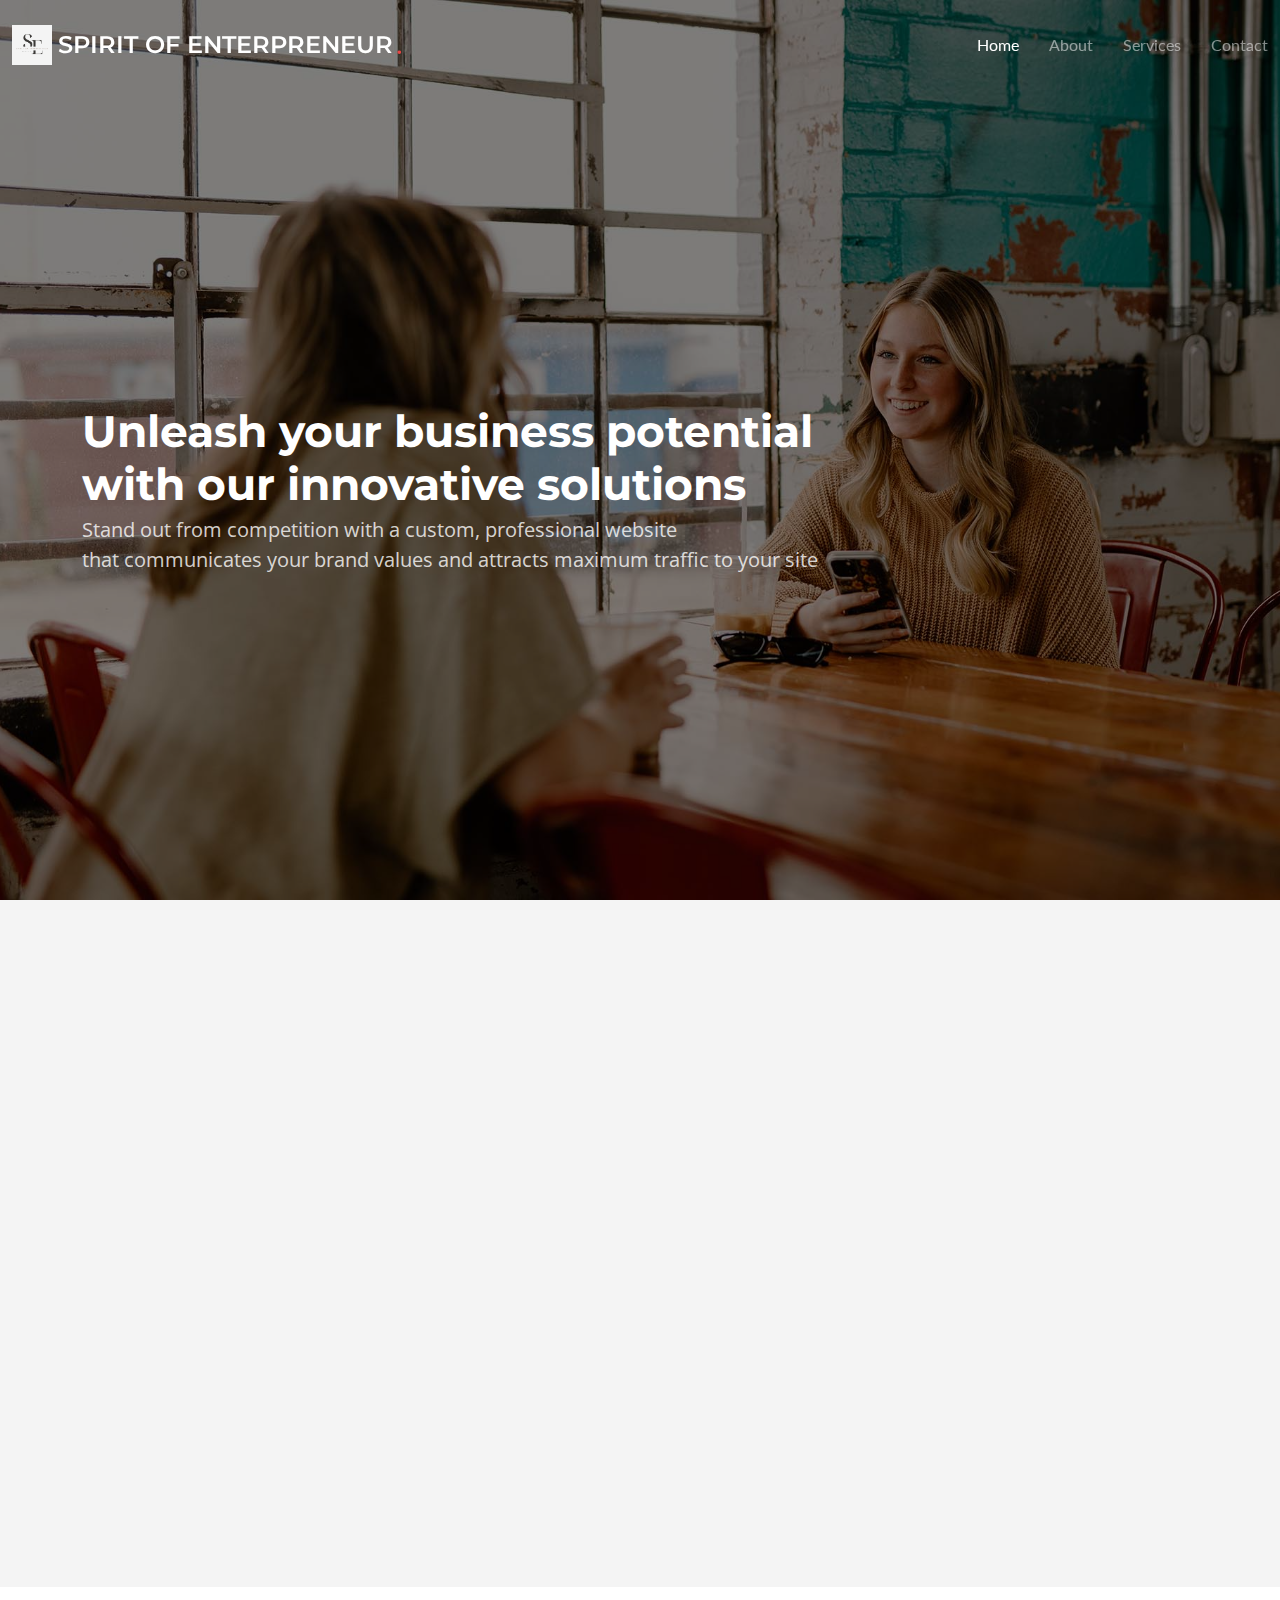
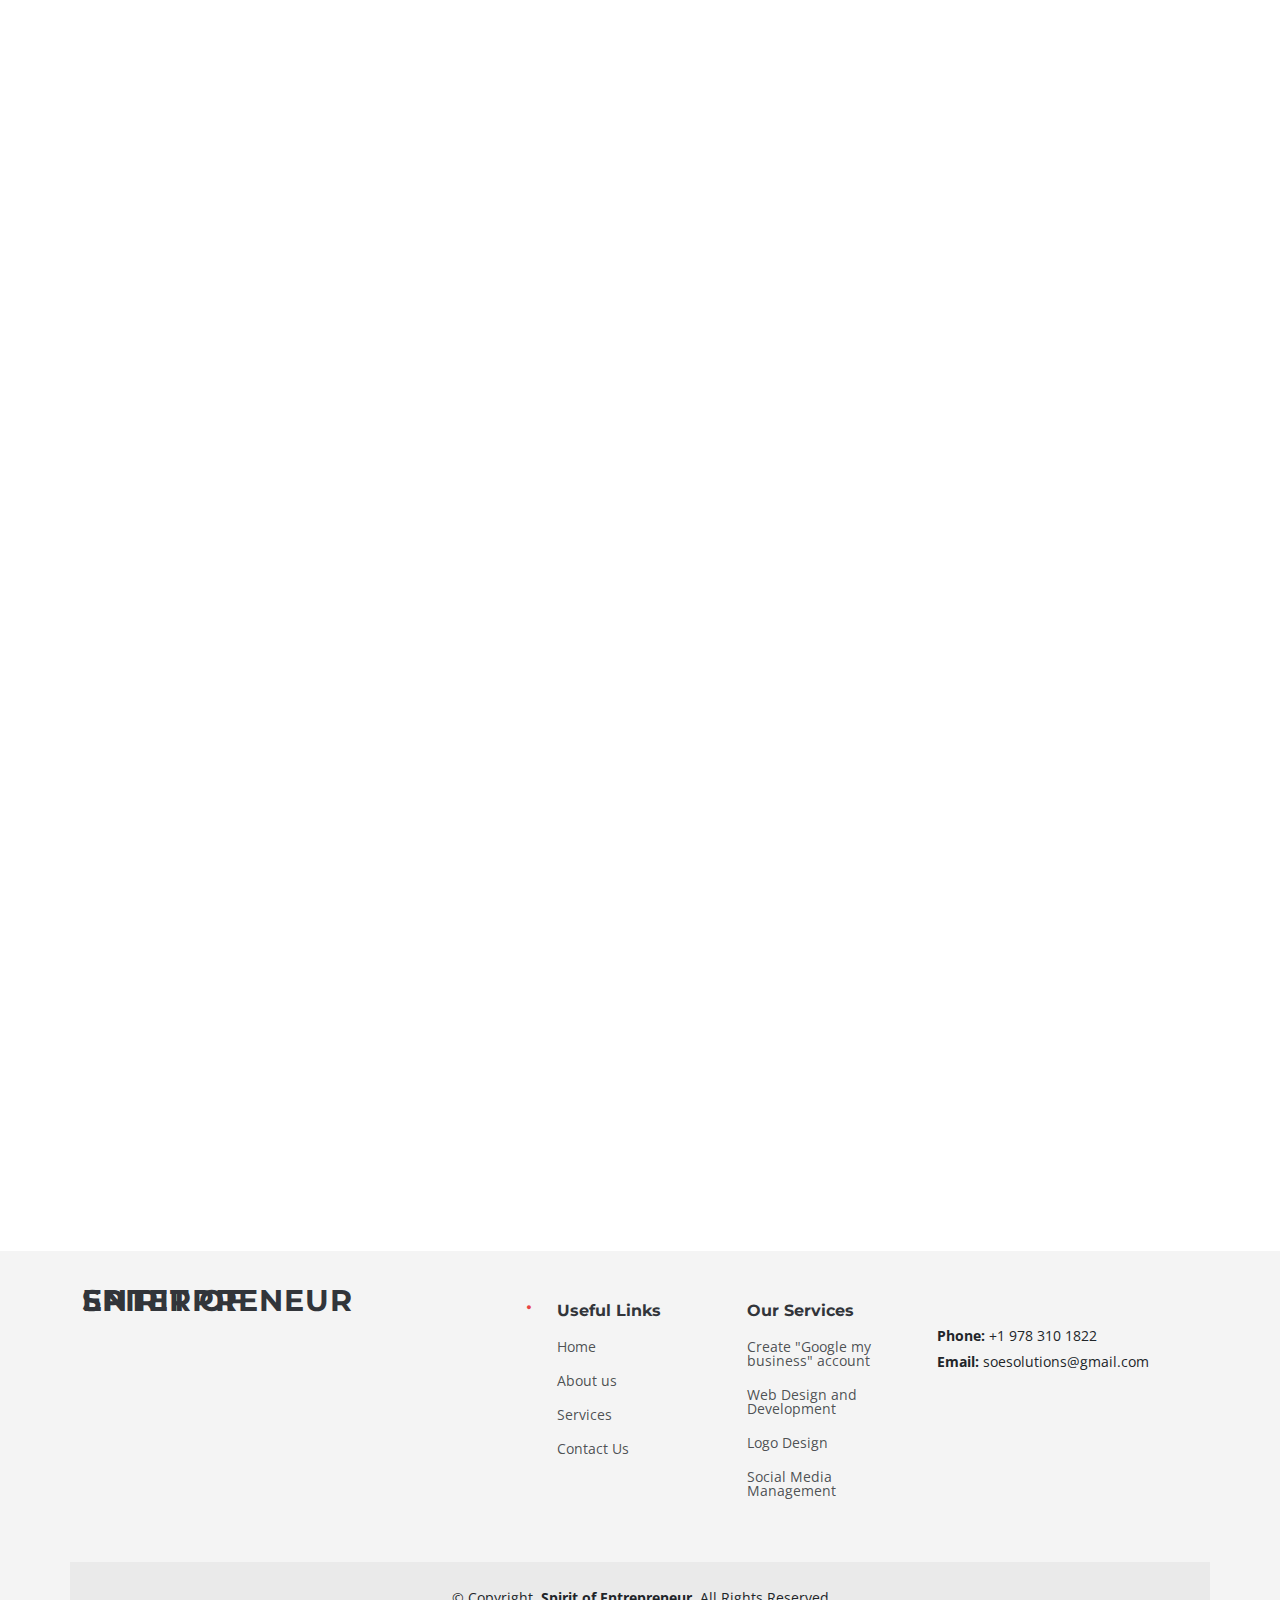
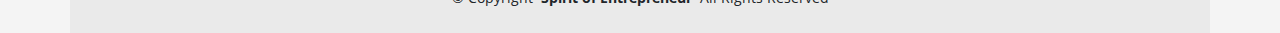
<file: index.html>
<!DOCTYPE html>
<html lang="en">
  <head>
    <meta charset="utf-8" />
    <meta content="width=device-width, initial-scale=1.0" name="viewport" />

    <title>Spirit of Entrepreneur</title>
    <meta content="" name="description" />
    <meta content="" name="keywords" />

    <!-- Favicons -->
    <link href="assets/img/favicon.png" rel="icon" />
    <link href="assets/img/apple-touch-icon.png" rel="apple-touch-icon" />

    <!-- Fonts -->
    <link href="https://fonts.googleapis.com" rel="preconnect" />
    <link href="https://fonts.gstatic.com" rel="preconnect" crossorigin />
    <link
      href="https://fonts.googleapis.com/css2?family=Open+Sans:ital,wght@0,300;0,400;0,500;0,600;0,700;0,800;1,300;1,400;1,500;1,600;1,700;1,800&family=Montserrat:ital,wght@0,100;0,200;0,300;0,400;0,500;0,600;0,700;0,800;0,900;1,100;1,200;1,300;1,400;1,500;1,600;1,700;1,800;1,900&family=Lato:ital,wght@0,100;0,300;0,400;0,700;0,900;1,100;1,300;1,400;1,700;1,900&display=swap"
      rel="stylesheet"
    />

    <!-- Vendor CSS Files -->
    <link
      href="assets/vendor/bootstrap/css/bootstrap.min.css"
      rel="stylesheet"
    />
    <link
      href="assets/vendor/bootstrap-icons/bootstrap-icons.css"
      rel="stylesheet"
    />
    <link
      href="assets/vendor/glightbox/css/glightbox.min.css"
      rel="stylesheet"
    />
    <link href="assets/vendor/swiper/swiper-bundle.min.css" rel="stylesheet" />
    <link href="assets/vendor/aos/aos.css" rel="stylesheet" />

    <!-- Template Main CSS File -->
    <link href="assets/css/main.css" rel="stylesheet" />
  </head>

  <body class="index-page" data-bs-spy="scroll" data-bs-target="#navmenu">
    <!-- ======= Header ======= -->
    <header id="header" class="header fixed-top d-flex align-items-center">
      <div
        class="container-fluid d-flex align-items-center justify-content-between"
      >
        <a
          href="index.html"
          class="logo d-flex align-items-center me-auto me-xl-0"
        >
          <!-- Uncomment the line below if you also wish to use an image logo -->
          <img src="assets/img/logo.png" alt="" />
          <h1>SPIRIT OF ENTERPRENEUR</h1>
          <span>.</span>
        </a>

        <!-- Nav Menu -->
        <nav id="navmenu" class="navmenu">
          <ul>
            <li><a href="index.html#hero" class="active">Home</a></li>
            <li><a href="index.html#about">About</a></li>
            <li><a href="index.html#services">Services</a></li>
            <li><a href="index.html#contact">Contact</a></li>
          </ul>

          <i class="mobile-nav-toggle d-xl-none bi bi-list"></i>
        </nav>
        <!-- End Nav Menu -->
      </div>
    </header>
    <!-- End Header -->

    <main id="main">
      <!-- Hero Section - Home Page -->
      <section id="hero" class="hero">
        <img src="assets/img/hero-bg.jpg" alt="" data-aos="fade-in" />

        <div class="container">
          <div class="row">
            <div class="col-lg-10">
              <h2 data-aos="fade-up" data-aos-delay="100">
                Unleash your business potential<br />
                with our innovative solutions
              </h2>
              <p data-aos="fade-up" data-aos-delay="200">
                Stand out from competition with a custom, professional
                website<br />
                that communicates your brand values and attracts maximum traffic
                to your site
              </p>
            </div>
          </div>
        </div>
      </section>
      <!-- End Hero Section -->

      <!-- Clients Section - Home Page -->

      <!-- End Clients Section -->

      <!-- About Section - Home Page -->
      <section id="about" class="about">
        <div class="container" data-aos="fade-up" data-aos-delay="100">
          <div class="row align-items-xl-center gy-5">
            <div class="col-xl-5 content">
              <h3>About Us</h3>
              <h2>
                Transform your online presence with our innvoative website
                designs
              </h2>
              <p>
                Spirit of Entrepreneur Solutions is a website design company
                staffed with skilled web designers who are dedicated to crafting
                visually appealing and captivating websites to help your
                business succeed. Our team of experts possesses the essential
                skills to create websites that are not only visually appealing
                but also fully responsive and optimized for search engines,
                ensuring that your website ranks well in search results. Our
                expertise is rooted in our knowledge, allowing us to provide
                cost-effective web design services and e-commerce website
                solutions that are delivered on time and fit within your budget.
              </p>
            </div>

            <div class="col-xl-7">
              <div class="row gy-4 icon-boxes">
                <div class="col-md-6" data-aos="fade-up" data-aos-delay="200">
                  <div class="icon-box">
                    <i class="bi bi-buildings"></i>
                    <h3>Understanding your business</h3>
                  </div>
                </div>
                <!-- End Icon Box -->

                <div class="col-md-6" data-aos="fade-up" data-aos-delay="300">
                  <div class="icon-box">
                    <i class="bi bi-clipboard-pulse"></i>
                    <h3>Design creation</h3>
                  </div>
                </div>
                <!-- End Icon Box -->

                <div class="col-md-6" data-aos="fade-up" data-aos-delay="400">
                  <div class="icon-box">
                    <i class="bi bi-command"></i>
                    <h3>Collecting feedback</h3>
                  </div>
                </div>
                <!-- End Icon Box -->

                <div class="col-md-6" data-aos="fade-up" data-aos-delay="500">
                  <div class="icon-box">
                    <i class="bi bi-graph-up-arrow"></i>
                    <h3>Launch the website</h3>
                  </div>
                </div>
                <!-- End Icon Box -->
              </div>
            </div>
          </div>
        </div>
      </section>
      <!-- End About Section -->

      <!-- Stats Section - Home Page -->

      <!-- End Stats Section -->

      <!-- Services Section - Home Page -->
      <section id="services" class="services">
        <!--  Section Title -->
        <div class="container section-title" data-aos="fade-up">
          <h2>Services</h2>
          <p>
            Enhancing your brand’s presence Choose a Format For Your Website and
            Get Our Professional<br />
            Services, Becuase your Website Deserves a team of dedicated Web
            Designers
          </p>
        </div>
        <!-- End Section Title -->

        <div class="container">
          <div class="row gy-4">
            <div class="col-lg-6" data-aos="fade-up" data-aos-delay="100">
              <div class="service-item d-flex">
                <div class="icon flex-shrink-0">
                  <i class="bi bi-briefcase"></i>
                </div>
                <div>
                  <h4 class="title">
                    <a href="gmb.html" class="stretched-link"
                      >Create "Google my business" account</a
                    >
                  </h4>
                  <p class="description">
                    Enhance your online presence with simple steps which helps
                    with boosting your business
                  </p>
                </div>
              </div>
            </div>
            <!-- End Service Item -->

            <div class="col-lg-6" data-aos="fade-up" data-aos-delay="200">
              <div class="service-item d-flex">
                <div class="icon flex-shrink-0">
                  <i class="bi bi-card-checklist"></i>
                </div>
                <div>
                  <h4 class="title">
                    <a href="webdesign.html" class="stretched-link"
                      >Website Design and Development</a
                    >
                  </h4>
                  <p class="description">
                    we offer attractive web design services to work towards
                    maximizing profit through an appealing and interactive web
                    designs.
                  </p>
                </div>
              </div>
            </div>
            <!-- End Service Item -->

            <div class="col-lg-6" data-aos="fade-up" data-aos-delay="300">
              <div class="service-item d-flex">
                <div class="icon flex-shrink-0">
                  <i class="bi bi-bar-chart"></i>
                </div>
                <div>
                  <h4 class="title">
                    <a href="logo.html" class="stretched-link">Logo Design</a>
                  </h4>
                  <p class="description">
                    Designing meaningful and beautiful brands for small
                    businesses through thoughtful strategy and wide-eyed
                    creativity.
                  </p>
                </div>
              </div>
            </div>
            <!-- End Service Item -->

            <div class="col-lg-6" data-aos="fade-up" data-aos-delay="400">
              <div class="service-item d-flex">
                <div class="icon flex-shrink-0">
                  <i class="bi bi-binoculars"></i>
                </div>
                <div>
                  <h4 class="title">
                    <a href="smm.html" class="stretched-link"
                      >Social media management</a
                    >
                  </h4>
                  <p class="description">
                    We offer a comprehensive range of digital marketing services
                    tailored to meet the unique needs of businesses.
                  </p>
                </div>
              </div>
            </div>
            <!-- End Service Item -->

            <!-- End Service Item -->
          </div>
        </div>
      </section>
      <!-- End Services Section -->

      <!-- Features Section - Home Page -->

      <!-- End Features Section -->

      <!-- Portfolio Section - Home Page -->

      <!-- End Portfolio Section -->

      <!-- Pricing Section - Home Page -->

      <!-- End Pricing Section -->

      <!-- Faq Section - Home Page -->

      <!-- End Team Section -->

      <!-- Call-to-action Section - Home Page -->

      <!-- End Call-to-action Section -->

      <!-- Testimonials Section - Home Page -->

      <!-- End Testimonials Section -->

      <!-- Recent-posts Section - Home Page -->

      <!-- End Recent-posts Section -->

      <!-- Contact Section - Home Page -->
      <section id="contact" class="contact">
        <!--  Section Title -->
        <div class="container section-title" data-aos="fade-up">
          <h2>Contact Us</h2>
          <p>
            We’re excited to hear from you! Get in touch, and let’s explore the
            endless possibilities of your brand’s digital evolution.
          </p>
        </div>
        <!-- End Section Title -->

        <div class="container" data-aos="fade-up" data-aos-delay="100">
          <div class="row gy-4">
            <div class="col-lg-6">
              <div class="row gy-4">
                <!-- End Info Item -->

                <div class="col-md-6">
                  <div class="info-item" data-aos="fade" data-aos-delay="300">
                    <i class="bi bi-telephone"></i>
                    <h3>Call Us</h3>
                    <p>+1 978 310 1822</p>
                  </div>
                </div>
                <!-- End Info Item -->

                <div class="col-md-6">
                  <div class="info-item" data-aos="fade" data-aos-delay="400">
                    <i class="bi bi-envelope"></i>
                    <h3>Email Us</h3>
                    <p>soesolutions@gmail.com</p>
                  </div>
                </div>
                <!-- End Info Item -->

                <div class="col-md-6">
                  <div class="info-item" data-aos="fade" data-aos-delay="500">
                    <i class="bi bi-clock"></i>
                    <h3>Open Hours</h3>
                    <p>Monday - Friday</p>
                    <p>9:00AM - 05:00PM</p>
                  </div>
                </div>
                <!-- End Info Item -->
                <div class="col-md-6">
                  <div class="info-item" data-aos="fade" data-aos-delay="200">
                    <i class="bi bi-geo-alt"></i>
                    <h3>Let's get in touch</h3>
                    <p>Call/Email us for more details</p>
                  </div>
                </div>
              </div>
            </div>

            <div class="col-lg-6">
              <form
                action="forms/contact.php"
                method="post"
                class="php-email-form"
                data-aos="fade-up"
                data-aos-delay="200"
              >
                <div class="row gy-4">
                  <div class="col-md-6">
                    <input
                      type="text"
                      name="name"
                      class="form-control"
                      placeholder="Your Name"
                      required
                    />
                  </div>

                  <div class="col-md-6">
                    <input
                      type="email"
                      class="form-control"
                      name="email"
                      placeholder="Your Email"
                      required
                    />
                  </div>

                  <div class="col-md-12">
                    <input
                      type="text"
                      class="form-control"
                      name="subject"
                      placeholder="Subject"
                      required
                    />
                  </div>

                  <div class="col-md-12">
                    <textarea
                      class="form-control"
                      name="message"
                      rows="6"
                      placeholder="Message"
                      required
                    ></textarea>
                  </div>

                  <div class="col-md-12 text-center">
                    <div class="loading">Loading</div>
                    <div class="error-message">
                      Sorry we cannot send your message, Please try again!
                    </div>
                    <div class="sent-message">
                      Your message has been sent. Thank you!
                    </div>

                    <button type="submit">Send Message</button>
                  </div>
                </div>
              </form>
            </div>
            <!-- End Contact Form -->
          </div>
        </div>
      </section>
      <!-- End Contact Section -->
    </main>

    <!-- ======= Footer ======= -->
    <footer id="footer" class="footer">
      <div class="container footer-top">
        <div class="row gy-4">
          <div class="col-lg-5 col-md-12 footer-about">
            <a href="index.html" class="logo d-flex align-items-center">
              <span>SPIRIT OF ENTERPRENEUR</span>
              <span id="dot">.</span>
              <!--<span>Spirit of Entrepreneur</span>-->
            </a>

            <!--<div class="social-links d-flex mt-4">
              <a href=""><i class="bi bi-twitter"></i></a>
              <a href=""><i class="bi bi-facebook"></i></a>
              <a href=""><i class="bi bi-instagram"></i></a>
              <a href=""><i class="bi bi-linkedin"></i></a>
            </div>-->
          </div>

          <div class="col-lg-2 col-6 footer-links">
            <h4>Useful Links</h4>
            <ul>
              <li><a href="index.html#hero">Home</a></li>
              <li><a href="index.html#about">About us</a></li>
              <li><a href="index.html#services">Services</a></li>
              <li><a href="index.html#contact">Contact Us</a></li>
            </ul>
          </div>

          <div class="col-lg-2 col-6 footer-links">
            <h4>Our Services</h4>
            <ul>
              <li>
                <a href="services-details.html"
                  >Create "Google my business" account</a
                >
              </li>
              <li>
                <a href="services-details.html">Web Design and Development</a>
              </li>
              <li><a href="services-details.html">Logo Design</a></li>
              <li>
                <a href="services-details.html">Social Media Management</a>
              </li>
            </ul>
          </div>

          <div
            class="col-lg-3 col-md-12 footer-contact text-center text-md-start"
          >
            <p class="mt-4">
              <strong>Phone:</strong> <span>+1 978 310 1822</span>
            </p>
            <p><strong>Email:</strong> <span>soesolutions@gmail.com</span></p>
          </div>
        </div>
      </div>

      <div class="container copyright text-center mt-4">
        <p>
          &copy; <span>Copyright</span>
          <strong class="px-1">Spirit of Entrepreneur</strong>
          <span>All Rights Reserved</span>
        </p>
      </div>
    </footer>
    <!-- End Footer -->

    <!-- Scroll Top Button -->
    <a
      href="#"
      id="scroll-top"
      class="scroll-top d-flex align-items-center justify-content-center"
      ><i class="bi bi-arrow-up-short"></i
    ></a>

    <!-- Preloader -->
    <div id="preloader">
      <div></div>
      <div></div>
      <div></div>
      <div></div>
    </div>

    <!-- Vendor JS Files -->
    <script src="assets/vendor/bootstrap/js/bootstrap.bundle.min.js"></script>
    <script src="assets/vendor/glightbox/js/glightbox.min.js"></script>
    <script src="assets/vendor/purecounter/purecounter_vanilla.js"></script>
    <script src="assets/vendor/isotope-layout/isotope.pkgd.min.js"></script>
    <script src="assets/vendor/swiper/swiper-bundle.min.js"></script>
    <script src="assets/vendor/aos/aos.js"></script>
    <script src="assets/vendor/php-email-form/validate.js"></script>

    <!-- Template Main JS File -->
    <script src="assets/js/main.js"></script>
  </body>
</html>
</file>
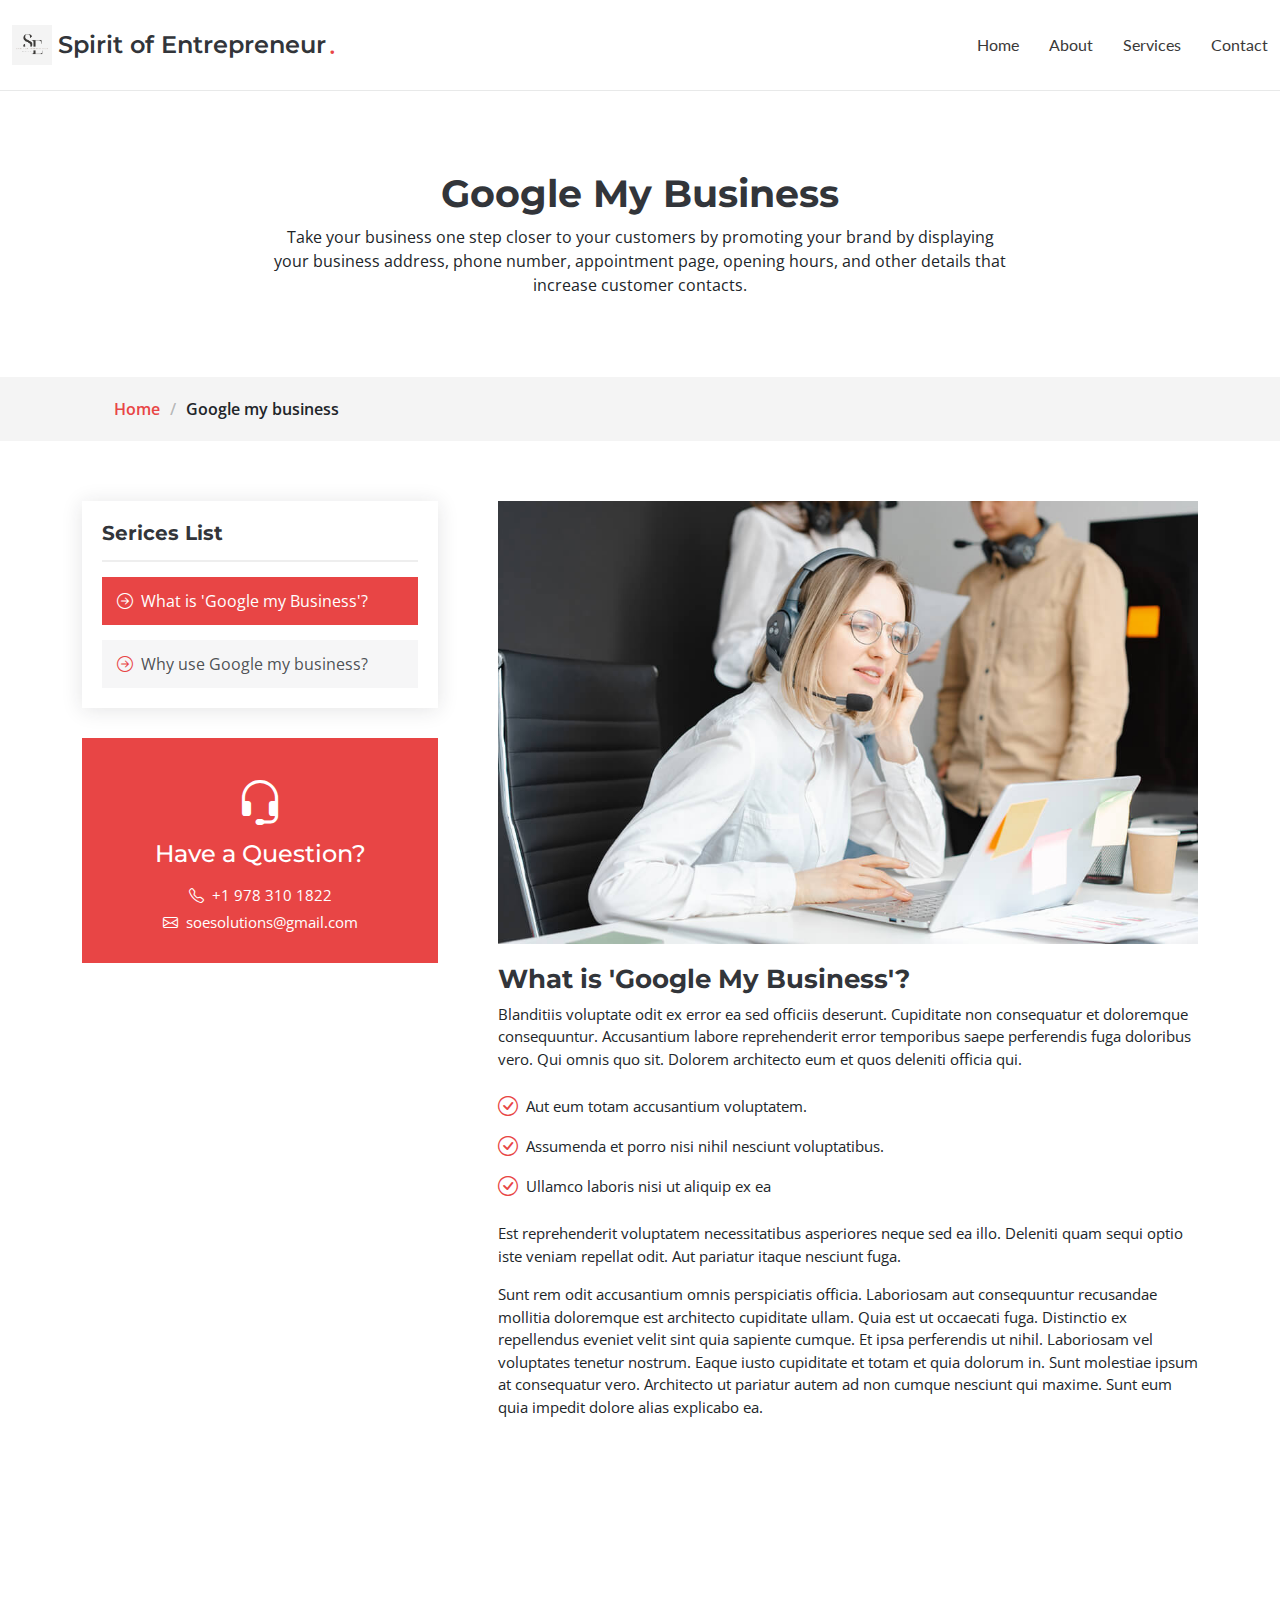
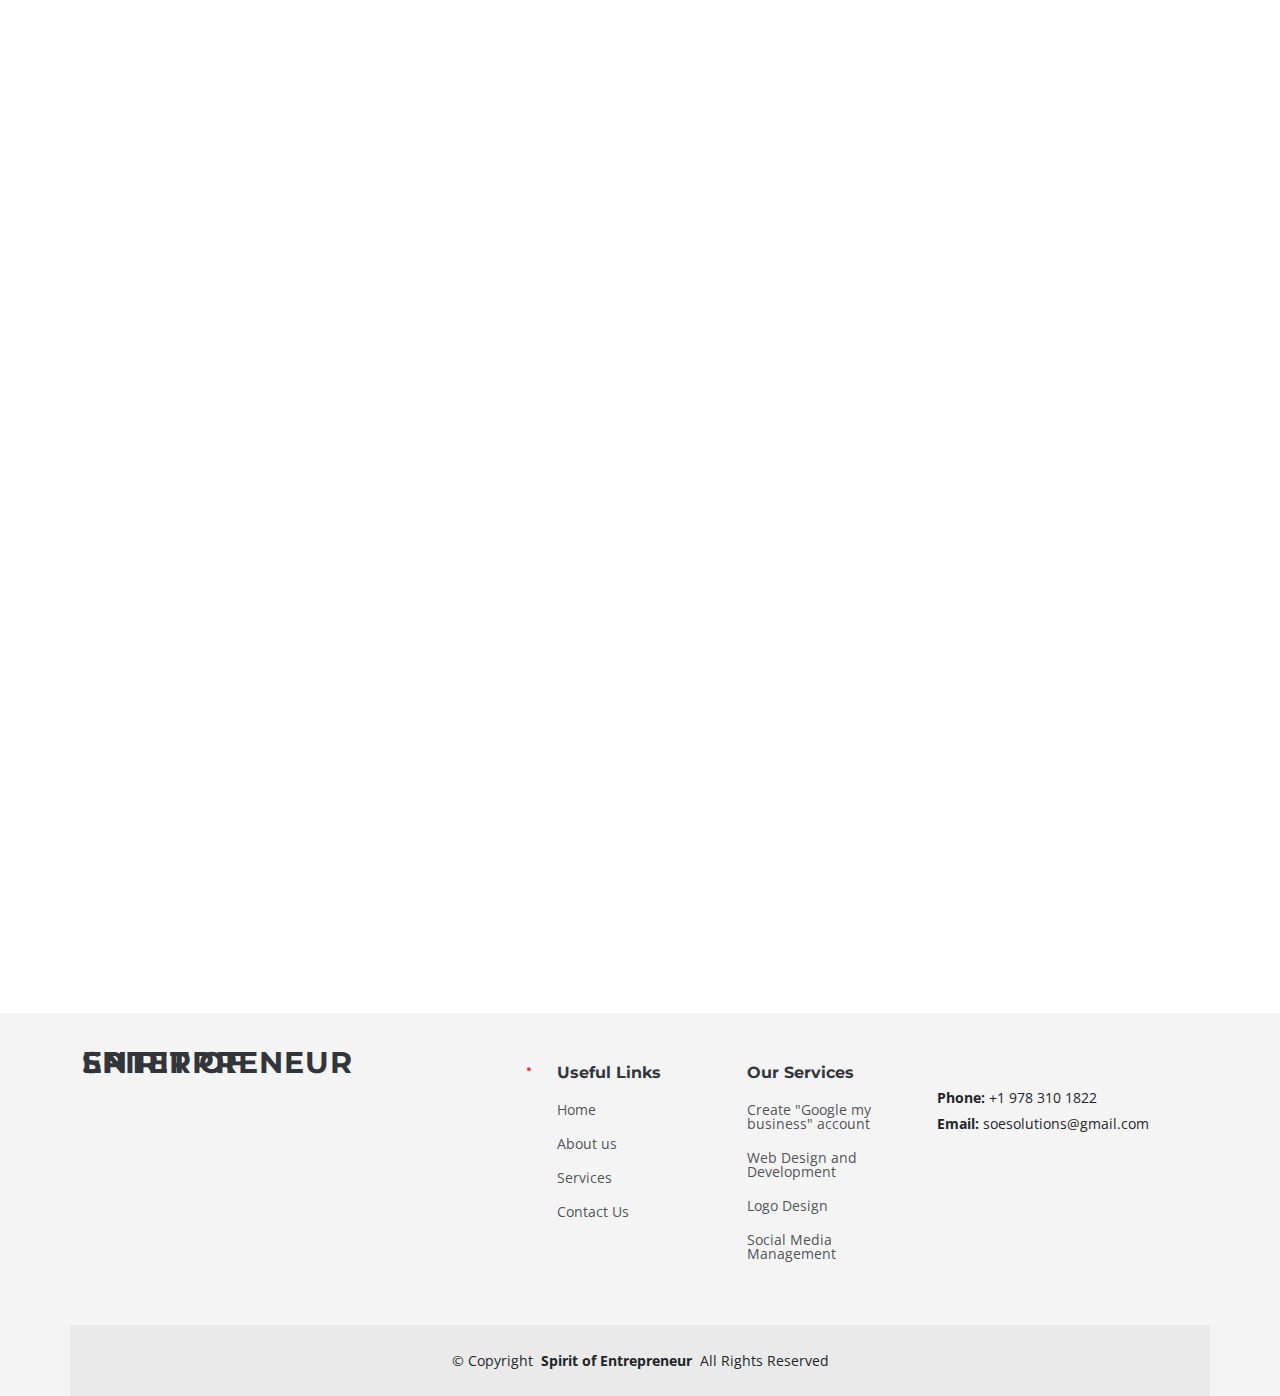
<file: gmb.html>
<!DOCTYPE html>
<html lang="en">

<head>
  <meta charset="utf-8">
  <meta content="width=device-width, initial-scale=1.0" name="viewport">

  <title>Services Details - Append Bootstrap Temlate</title>
  <meta content="" name="description">
  <meta content="" name="keywords">

  <!-- Favicons -->
  <link href="assets/img/favicon.png" rel="icon">
  <link href="assets/img/apple-touch-icon.png" rel="apple-touch-icon">

  <!-- Fonts -->
  <link href="https://fonts.googleapis.com" rel="preconnect">
  <link href="https://fonts.gstatic.com" rel="preconnect" crossorigin>
  <link href="https://fonts.googleapis.com/css2?family=Open+Sans:ital,wght@0,300;0,400;0,500;0,600;0,700;0,800;1,300;1,400;1,500;1,600;1,700;1,800&family=Montserrat:ital,wght@0,100;0,200;0,300;0,400;0,500;0,600;0,700;0,800;0,900;1,100;1,200;1,300;1,400;1,500;1,600;1,700;1,800;1,900&family=Lato:ital,wght@0,100;0,300;0,400;0,700;0,900;1,100;1,300;1,400;1,700;1,900&display=swap" rel="stylesheet">

  <!-- Vendor CSS Files -->
  <link href="assets/vendor/bootstrap/css/bootstrap.min.css" rel="stylesheet">
  <link href="assets/vendor/bootstrap-icons/bootstrap-icons.css" rel="stylesheet">
  <link href="assets/vendor/glightbox/css/glightbox.min.css" rel="stylesheet">
  <link href="assets/vendor/swiper/swiper-bundle.min.css" rel="stylesheet">
  <link href="assets/vendor/aos/aos.css" rel="stylesheet">

  <!-- Template Main CSS File -->
  <link href="assets/css/main.css" rel="stylesheet">

 
</head>

<body class="services-details-page" data-bs-spy="scroll" data-bs-target="#navmenu">

  <!-- ======= Header ======= -->
  <header id="header" class="header sticky-top d-flex align-items-center">
    <div class="container-fluid d-flex align-items-center justify-content-between">

      <a href="index.html" class="logo d-flex align-items-center me-auto me-xl-0">
        <!-- Uncomment the line below if you also wish to use an image logo -->
        <img src="assets/img/logo.png" alt="">
        <h1>Spirit of Entrepreneur</h1>
        <span>.</span>
      </a>

      <!-- Nav Menu -->
      <nav id="navmenu" class="navmenu">
        <ul>
          <li><a href="index.html#hero">Home</a></li>
          <li><a href="index.html#about">About</a></li>
          <li><a href="index.html#services">Services</a></li>
          <li><a href="index.html#contact">Contact</a></li>
        </ul>

        <i class="mobile-nav-toggle d-xl-none bi bi-list"></i>
      </nav><!-- End Nav Menu -->

    </div>
  </header><!-- End Header -->

  <main id="main">

    <!-- Services Details Page Title & Breadcrumbs -->
    <div data-aos="fade" class="page-title">
      <div class="heading">
        <div class="container">
          <div class="row d-flex justify-content-center text-center">
            <div class="col-lg-8">
              <h1>Google My Business</h1>
              <p class="mb-0">Take your business one step closer to your customers by promoting your brand by displaying your business address, phone number, appointment page, opening hours, and other details that increase customer contacts.</div>
          </div>
        </div>
      </div>
      <nav class="breadcrumbs">
        <div class="container">
          <ol>
            <li><a href="index.html">Home</a></li>
            <li class="current">Google my business</li>
          </ol>
        </div>
      </nav>
    </div><!-- End Page Title -->

    <!-- Service-details Section - Services Details Page -->
    <section id="service-details" class="service-details">

      <div class="container">

        <div class="row gy-5">

          <div class="col-lg-4" data-aos="fade-up" data-aos-delay="100">

            <div class="service-box">
              <h4>Serices List</h4>
              <div class="services-list">
                <a href="gmb.html#about-us" class="active"><i class="bi bi-arrow-right-circle"></i><span>What is 'Google my Business'?</span></a>
                <a href="gmb.html#whyus"><i class="bi bi-arrow-right-circle"></i><span>Why use Google my business?</span></a>
               
              </div>
            </div><!-- End Services List -->

           <!-- End Services List -->

            <div class="help-box d-flex flex-column justify-content-center align-items-center">
              <i class="bi bi-headset help-icon"></i>
              <h4>Have a Question?</h4>
              <p class="d-flex align-items-center mt-2 mb-0"><i class="bi bi-telephone me-2"></i> <span>+1 978 310 1822</span></p>
              <p class="d-flex align-items-center mt-1 mb-0"><i class="bi bi-envelope me-2"></i> <a href="mailto:soesolutions@gmail.com">soesolutions@gmail.com</a></span></p>
            </div>

          </div>

          <div class="col-lg-8 ps-lg-5" data-aos="fade-up" data-aos-delay="200">
            <img  src="assets/img/services.jpg" alt="" class="img-fluid services-img">
            <h3 id="about-us">What is 'Google My Business'?</h3>
            <p>
              Blanditiis voluptate odit ex error ea sed officiis deserunt. Cupiditate non consequatur et doloremque consequuntur. Accusantium labore reprehenderit error temporibus saepe perferendis fuga doloribus vero. Qui omnis quo sit. Dolorem architecto eum et quos deleniti officia qui.
            </p>
            <ul>
              <li><i class="bi bi-check-circle"></i> <span>Aut eum totam accusantium voluptatem.</span></li>
              <li><i class="bi bi-check-circle"></i> <span>Assumenda et porro nisi nihil nesciunt voluptatibus.</span></li>
              <li><i class="bi bi-check-circle"></i> <span>Ullamco laboris nisi ut aliquip ex ea</span></li>
            </ul>
            <p>
              Est reprehenderit voluptatem necessitatibus asperiores neque sed ea illo. Deleniti quam sequi optio iste veniam repellat odit. Aut pariatur itaque nesciunt fuga.
            </p>
            <p>
              Sunt rem odit accusantium omnis perspiciatis officia. Laboriosam aut consequuntur recusandae mollitia doloremque est architecto cupiditate ullam. Quia est ut occaecati fuga. Distinctio ex repellendus eveniet velit sint quia sapiente cumque. Et ipsa perferendis ut nihil. Laboriosam vel voluptates tenetur nostrum. Eaque iusto cupiditate et totam et quia dolorum in. Sunt molestiae ipsum at consequatur vero. Architecto ut pariatur autem ad non cumque nesciunt qui maxime. Sunt eum quia impedit dolore alias explicabo ea.
            </p>
          </div>
          <div class="col-lg ps-lg-5" data-aos="fade-up" data-aos-delay="200">
            <img  src="assets/img/services.jpg" alt="" class="img-fluid services-img">
            <h3 id="whyus">Why use 'Google My Business'?</h3>
            <p>
              Blanditiis voluptate odit ex error ea sed officiis deserunt. Cupiditate non consequatur et doloremque consequuntur. Accusantium labore reprehenderit error temporibus saepe perferendis fuga doloribus vero. Qui omnis quo sit. Dolorem architecto eum et quos deleniti officia qui.
            </p>
            <ul>
              <li><i class="bi bi-check-circle"></i> <span>Aut eum totam accusantium voluptatem.</span></li>
              <li><i class="bi bi-check-circle"></i> <span>Assumenda et porro nisi nihil nesciunt voluptatibus.</span></li>
              <li><i class="bi bi-check-circle"></i> <span>Ullamco laboris nisi ut aliquip ex ea</span></li>
            </ul>
            <p>
              Est reprehenderit voluptatem necessitatibus asperiores neque sed ea illo. Deleniti quam sequi optio iste veniam repellat odit. Aut pariatur itaque nesciunt fuga.
            </p>
            <p>
              Sunt rem odit accusantium omnis perspiciatis officia. Laboriosam aut consequuntur recusandae mollitia doloremque est architecto cupiditate ullam. Quia est ut occaecati fuga. Distinctio ex repellendus eveniet velit sint quia sapiente cumque. Et ipsa perferendis ut nihil. Laboriosam vel voluptates tenetur nostrum. Eaque iusto cupiditate et totam et quia dolorum in. Sunt molestiae ipsum at consequatur vero. Architecto ut pariatur autem ad non cumque nesciunt qui maxime. Sunt eum quia impedit dolore alias explicabo ea.
            </p>
          </div>

        </div>

      </div>

    </section><!-- End Service-details Section -->

  </main>

  <!-- ======= Footer ======= -->
  <footer id="footer" class="footer">
    <div class="container footer-top">
      <div class="row gy-4">
        <div class="col-lg-5 col-md-12 footer-about">
          <a href="index.html" class="logo d-flex align-items-center">
            <span>SPIRIT OF ENTERPRENEUR</span>
            <span id="dot">.</span>
            <!--<span>Spirit of Entrepreneur</span>-->
          </a>

          <!--<div class="social-links d-flex mt-4">
            <a href=""><i class="bi bi-twitter"></i></a>
            <a href=""><i class="bi bi-facebook"></i></a>
            <a href=""><i class="bi bi-instagram"></i></a>
            <a href=""><i class="bi bi-linkedin"></i></a>
          </div>-->
        </div>

        <div class="col-lg-2 col-6 footer-links">
          <h4>Useful Links</h4>
          <ul>
            <li><a href="index.html#hero">Home</a></li>
            <li><a href="index.html#about">About us</a></li>
            <li><a href="index.html#services">Services</a></li>
            <li><a href="index.html#contact">Contact Us</a></li>
          </ul>
        </div>

        <div class="col-lg-2 col-6 footer-links">
          <h4>Our Services</h4>
          <ul>
            <li>
              <a href="services-details.html"
                >Create "Google my business" account</a
              >
            </li>
            <li>
              <a href="services-details.html">Web Design and Development</a>
            </li>
            <li><a href="services-details.html">Logo Design</a></li>
            <li>
              <a href="services-details.html">Social Media Management</a>
            </li>
          </ul>
        </div>

        <div
          class="col-lg-3 col-md-12 footer-contact text-center text-md-start"
        >
          <p class="mt-4">
            <strong>Phone:</strong> <span>+1 978 310 1822</span>
          </p>
          <p><strong>Email:</strong> <span>soesolutions@gmail.com</span></p>
        </div>
      </div>
    </div>

    <div class="container copyright text-center mt-4">
      <p>
        &copy; <span>Copyright</span>
        <strong class="px-1">Spirit of Entrepreneur</strong>
        <span>All Rights Reserved</span>
      </p>
    </div>
  </footer><!-- End Footer -->

  <!-- Scroll Top Button -->
  <a href="#" id="scroll-top" class="scroll-top d-flex align-items-center justify-content-center"><i class="bi bi-arrow-up-short"></i></a>

  <!-- Preloader -->
  <div id="preloader">
    <div></div>
    <div></div>
    <div></div>
    <div></div>
  </div>

  <!-- Vendor JS Files -->
  <script src="assets/vendor/bootstrap/js/bootstrap.bundle.min.js"></script>
  <script src="assets/vendor/glightbox/js/glightbox.min.js"></script>
  <script src="assets/vendor/purecounter/purecounter_vanilla.js"></script>
  <script src="assets/vendor/isotope-layout/isotope.pkgd.min.js"></script>
  <script src="assets/vendor/swiper/swiper-bundle.min.js"></script>
  <script src="assets/vendor/aos/aos.js"></script>
  <script src="assets/vendor/php-email-form/validate.js"></script>

  <!-- Template Main JS File -->
  <script src="assets/js/main.js"></script>

</body>

</html>
</file>
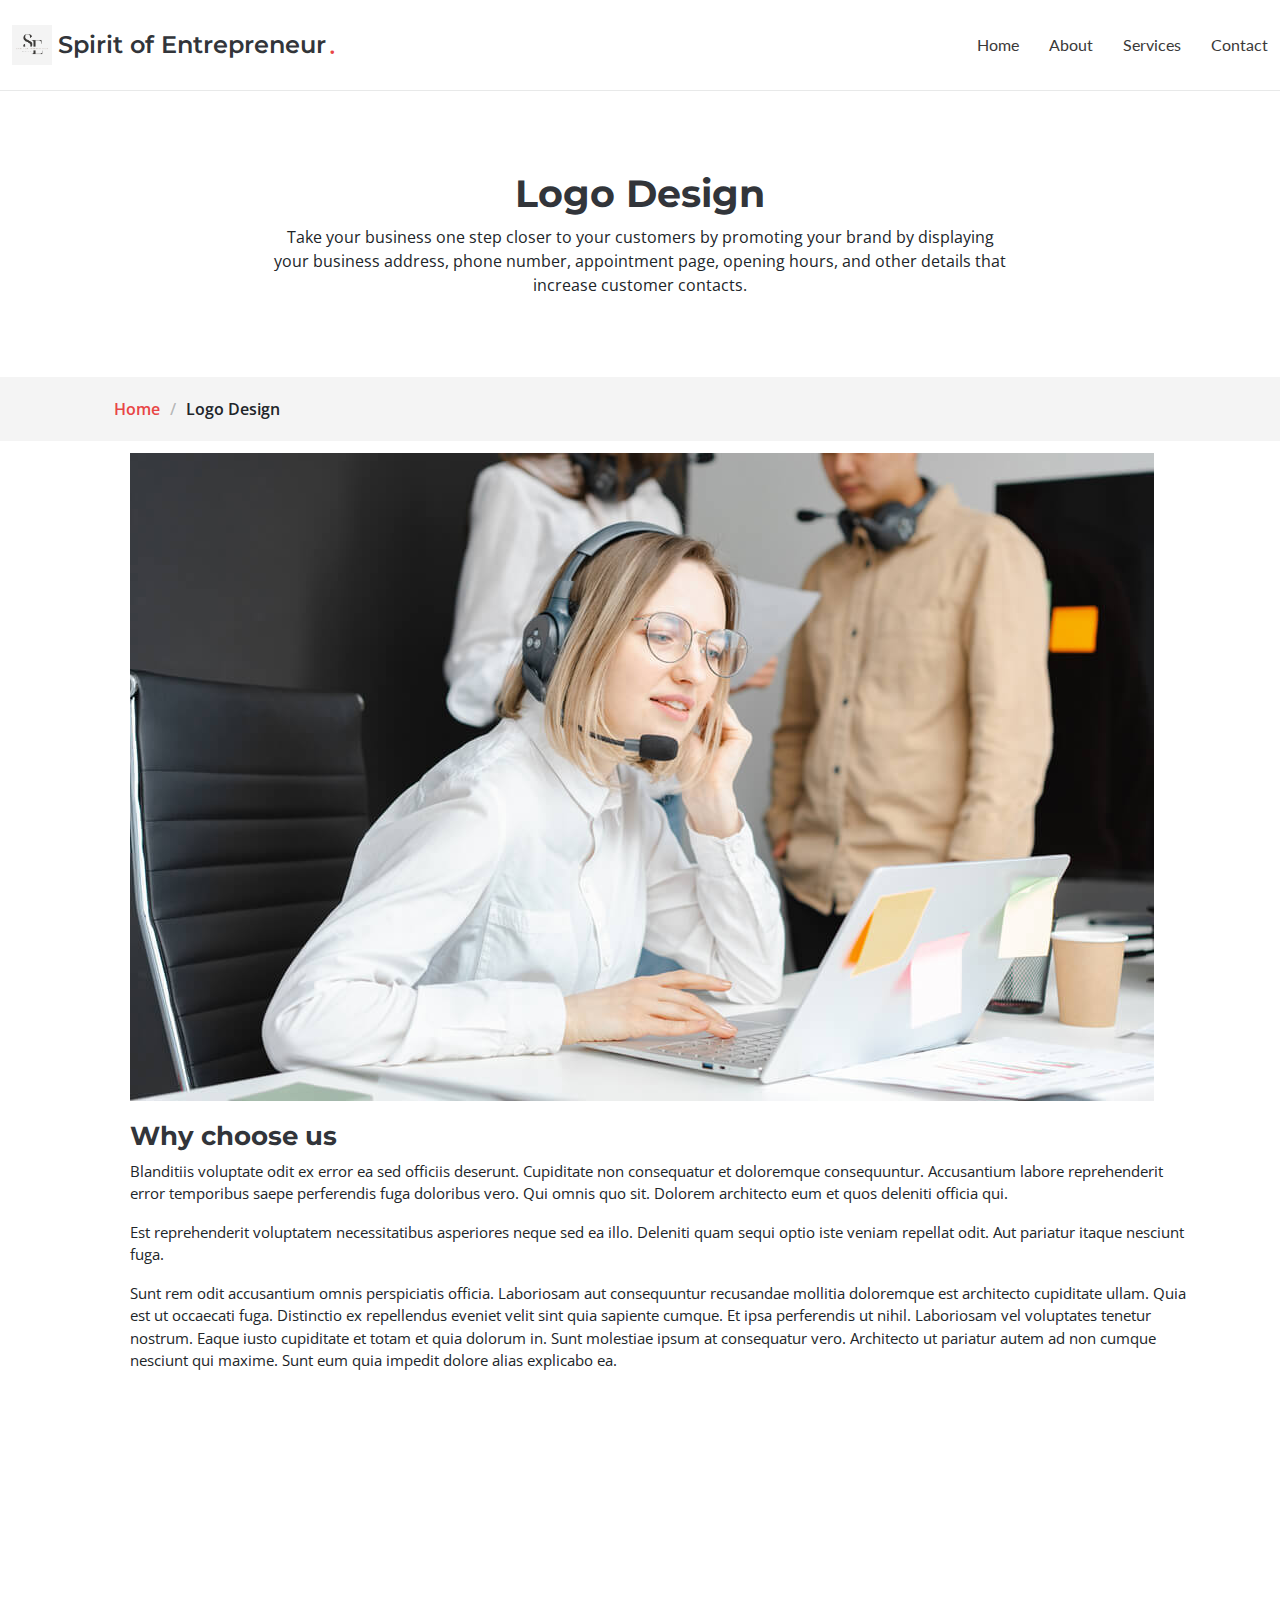
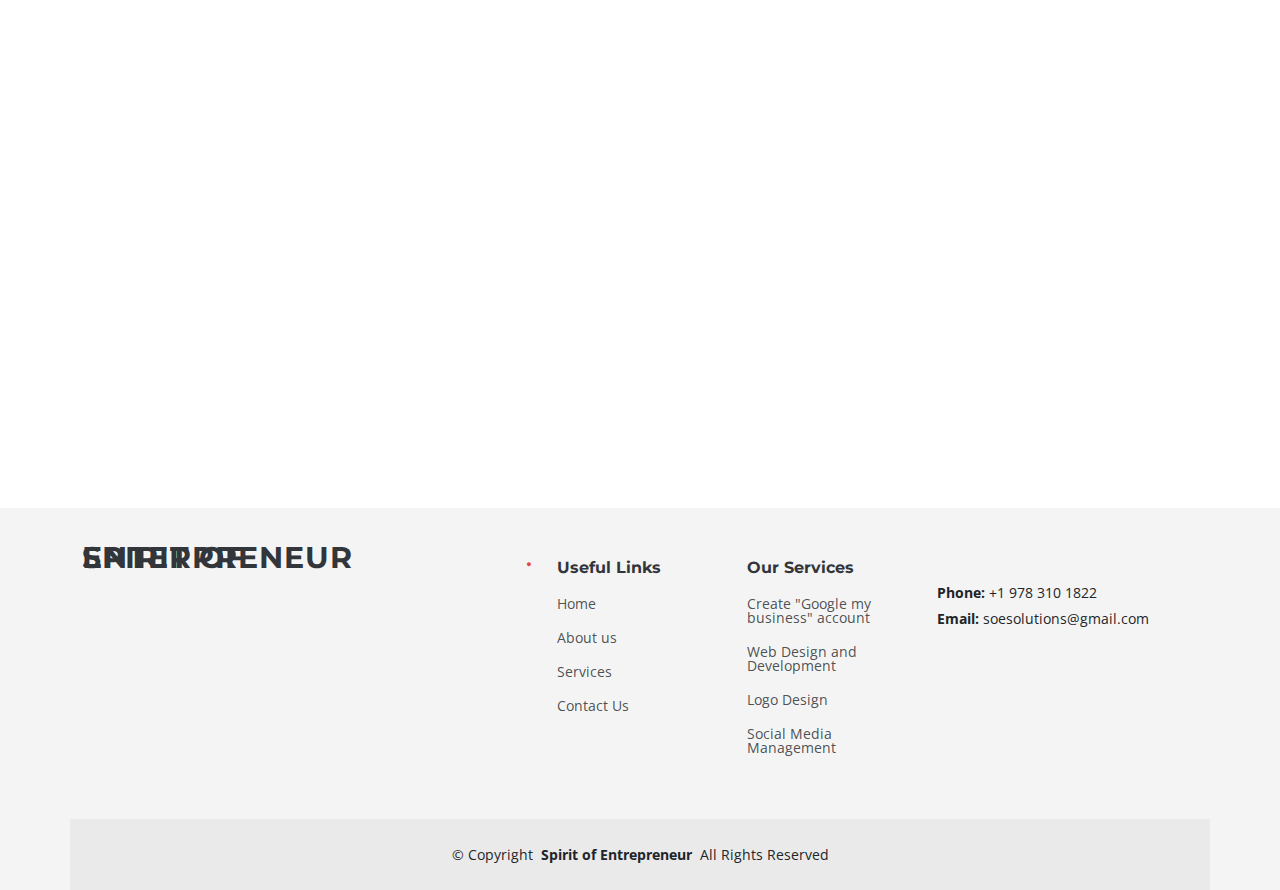
<file: logo.html>
<!DOCTYPE html>
<html lang="en">
  <head>
    <meta charset="utf-8" />
    <meta content="width=device-width, initial-scale=1.0" name="viewport" />

    <title>Logo Design</title>
    <meta content="" name="description" />
    <meta content="" name="keywords" />

    <!-- Favicons -->
    <link href="assets/img/favicon.png" rel="icon" />
    <link href="assets/img/apple-touch-icon.png" rel="apple-touch-icon" />

    <!-- Fonts -->
    <link href="https://fonts.googleapis.com" rel="preconnect" />
    <link href="https://fonts.gstatic.com" rel="preconnect" crossorigin />
    <link
      href="https://fonts.googleapis.com/css2?family=Open+Sans:ital,wght@0,300;0,400;0,500;0,600;0,700;0,800;1,300;1,400;1,500;1,600;1,700;1,800&family=Montserrat:ital,wght@0,100;0,200;0,300;0,400;0,500;0,600;0,700;0,800;0,900;1,100;1,200;1,300;1,400;1,500;1,600;1,700;1,800;1,900&family=Lato:ital,wght@0,100;0,300;0,400;0,700;0,900;1,100;1,300;1,400;1,700;1,900&display=swap"
      rel="stylesheet"
    />

    <!-- Vendor CSS Files -->
    <link
      href="assets/vendor/bootstrap/css/bootstrap.min.css"
      rel="stylesheet"
    />
    <link
      href="assets/vendor/bootstrap-icons/bootstrap-icons.css"
      rel="stylesheet"
    />
    <link
      href="assets/vendor/glightbox/css/glightbox.min.css"
      rel="stylesheet"
    />
    <link href="assets/vendor/swiper/swiper-bundle.min.css" rel="stylesheet" />
    <link href="assets/vendor/aos/aos.css" rel="stylesheet" />

    <!-- Template Main CSS File -->
    <link href="assets/css/main.css" rel="stylesheet" />
  </head>

  <body
    class="services-details-page"
    data-bs-spy="scroll"
    data-bs-target="#navmenu"
  >
    <!-- ======= Header ======= -->
    <header id="header" class="header sticky-top d-flex align-items-center">
      <div
        class="container-fluid d-flex align-items-center justify-content-between"
      >
        <a
          href="index.html"
          class="logo d-flex align-items-center me-auto me-xl-0"
        >
          <!-- Uncomment the line below if you also wish to use an image logo -->
          <img src="assets/img/logo.png" alt="" />
          <h1>Spirit of Entrepreneur</h1>
          <span>.</span>
        </a>

        <!-- Nav Menu -->
        <nav id="navmenu" class="navmenu">
          <ul>
            <li><a href="index.html#hero">Home</a></li>
            <li><a href="index.html#about">About</a></li>
            <li><a href="index.html#services">Services</a></li>
            <li><a href="index.html#contact">Contact</a></li>
          </ul>

          <i class="mobile-nav-toggle d-xl-none bi bi-list"></i>
        </nav>
        <!-- End Nav Menu -->
      </div>
    </header>
    <!-- End Header -->

    <main id="main">
      <!-- Services Details Page Title & Breadcrumbs -->
      <div data-aos="fade" class="page-title">
        <div class="heading">
          <div class="container">
            <div class="row d-flex justify-content-center text-center">
              <div class="col-lg-8">
                <h1>Logo Design</h1>
                <p class="mb-0">
                  Take your business one step closer to your customers by
                  promoting your brand by displaying your business address,
                  phone number, appointment page, opening hours, and other
                  details that increase customer contacts.
                </p>
              </div>
            </div>
          </div>
        </div>
        <nav class="breadcrumbs">
          <div class="container">
            <ol>
              <li><a href="index.html">Home</a></li>
              <li class="current">Logo Design</li>
            </ol>
          </div>
        </nav>
      </div>
      <!-- End Page Title -->

      <!-- Service-details Section - Services Details Page -->
      <section id="service-details" class="service-details">
        <div class="container">
          <div class="row gy-5">
           <!-- <div class="col-lg-4" data-aos="fade-up" data-aos-delay="100">-->
              <!-- End Services List -->

              <!-- End Services List -->

              <!--<div class="help-box d-flex flex-column justify-content-center align-items-center">
              <i class="bi bi-headset help-icon"></i>
              <h4>Have a Question?</h4>
              <p class="d-flex align-items-center mt-2 mb-0"><i class="bi bi-telephone me-2"></i> <span>+1 978 310 1822</span></p>
              <p class="d-flex align-items-center mt-1 mb-0"><i class="bi bi-envelope me-2"></i> <a href="mailto:soesolutions@gmail.com">soesolutions@gmail.com</a></span></p>
            </div>-->
            </div>

            <div class="col-lg ps-lg-5" data-aos="fade-up" data-aos-delay="200">
              <img
                src="assets/img/services.jpg"
                alt=""
                class="img-fluid services-img"
              />
              <h3 id="about-us">Why choose us</h3>
              <p>
                Blanditiis voluptate odit ex error ea sed officiis deserunt.
                Cupiditate non consequatur et doloremque consequuntur.
                Accusantium labore reprehenderit error temporibus saepe
                perferendis fuga doloribus vero. Qui omnis quo sit. Dolorem
                architecto eum et quos deleniti officia qui.
              </p>

              <p>
                Est reprehenderit voluptatem necessitatibus asperiores neque sed
                ea illo. Deleniti quam sequi optio iste veniam repellat odit.
                Aut pariatur itaque nesciunt fuga.
              </p>
              <p>
                Sunt rem odit accusantium omnis perspiciatis officia. Laboriosam
                aut consequuntur recusandae mollitia doloremque est architecto
                cupiditate ullam. Quia est ut occaecati fuga. Distinctio ex
                repellendus eveniet velit sint quia sapiente cumque. Et ipsa
                perferendis ut nihil. Laboriosam vel voluptates tenetur nostrum.
                Eaque iusto cupiditate et totam et quia dolorum in. Sunt
                molestiae ipsum at consequatur vero. Architecto ut pariatur
                autem ad non cumque nesciunt qui maxime. Sunt eum quia impedit
                dolore alias explicabo ea.
              </p>
            </div>
          </div>
        </div>
      </section>
      <!-- End Service-details Section -->
      <!-- Contact Section - Home Page -->
      <section id="contact" class="contact">
        <!--  Section Title -->
        <div class="container section-title" data-aos="fade-up">
          <h2>Contact</h2>
          <p>
            We’re excited to hear from you! Get in touch, and let’s explore the
            endless possibilities of your brand’s digital evolution.
          </p>
        </div>
        <!-- End Section Title -->

        <div class="container" data-aos="fade-up" data-aos-delay="100">
          <div class="row gy-4">
            <div class="col-lg-6">
              <div class="row gy-4">
                <!-- End Info Item -->

                <div class="col-md-6">
                  <div class="info-item" data-aos="fade" data-aos-delay="300">
                    <i class="bi bi-telephone"></i>
                    <h3>Call Us</h3>
                    <p>+1 978 310 1822</p>
                  </div>
                </div>
                <!-- End Info Item -->

                <div class="col-md-6">
                  <div class="info-item" data-aos="fade" data-aos-delay="400">
                    <i class="bi bi-envelope"></i>
                    <h3>Email Us</h3>
                    <p>soesolutions@gmail.com</p>
                  </div>
                </div>
                <!-- End Info Item -->

                <div class="col-md-6">
                  <div class="info-item" data-aos="fade" data-aos-delay="500">
                    <i class="bi bi-clock"></i>
                    <h3>Open Hours</h3>
                    <p>Monday - Friday</p>
                    <p>9:00AM - 05:00PM</p>
                  </div>
                </div>
                <!-- End Info Item -->
                <div class="col-md-6">
                  <div class="info-item" data-aos="fade" data-aos-delay="200">
                    <i class="bi bi-geo-alt"></i>
                    <h3>Let's get in touch</h3>
                    <p>Call/Email us for more details</p>
                  </div>
                </div>
              </div>
            </div>

            <div class="col-lg-6">
              <form
                action="forms/contact.php"
                method="post"
                class="php-email-form"
                data-aos="fade-up"
                data-aos-delay="200"
              >
                <div class="row gy-4">
                  <div class="col-md-6">
                    <input
                      type="text"
                      name="name"
                      class="form-control"
                      placeholder="Your Name"
                      required
                    />
                  </div>

                  <div class="col-md-6">
                    <input
                      type="email"
                      class="form-control"
                      name="email"
                      placeholder="Your Email"
                      required
                    />
                  </div>

                  <div class="col-md-12">
                    <input
                      type="text"
                      class="form-control"
                      name="subject"
                      placeholder="Subject"
                      required
                    />
                  </div>

                  <div class="col-md-12">
                    <textarea
                      class="form-control"
                      name="message"
                      rows="6"
                      placeholder="Message"
                      required
                    ></textarea>
                  </div>

                  <div class="col-md-12 text-center">
                    <div class="loading">Loading</div>
                    <div class="error-message"></div>
                    <div class="sent-message">
                      Your message has been sent. Thank you!
                    </div>

                    <button type="submit">Send Message</button>
                  </div>
                </div>
              </form>
            </div>
            <!-- End Contact Form -->
          </div>
        </div>
      </section>
      <!-- End Contact Section -->
    </main>

    <!-- ======= Footer ======= -->
    <footer id="footer" class="footer">
      <div class="container footer-top">
        <div class="row gy-4">
          <div class="col-lg-5 col-md-12 footer-about">
            <a href="index.html" class="logo d-flex align-items-center">
              <span>SPIRIT OF ENTERPRENEUR</span>
              <span id="dot">.</span>
              <!--<span>Spirit of Entrepreneur</span>-->
            </a>

            <!--<div class="social-links d-flex mt-4">
            <a href=""><i class="bi bi-twitter"></i></a>
            <a href=""><i class="bi bi-facebook"></i></a>
            <a href=""><i class="bi bi-instagram"></i></a>
            <a href=""><i class="bi bi-linkedin"></i></a>
          </div>-->
          </div>

          <div class="col-lg-2 col-6 footer-links">
            <h4>Useful Links</h4>
            <ul>
              <li><a href="index.html#hero">Home</a></li>
              <li><a href="index.html#about">About us</a></li>
              <li><a href="index.html#services">Services</a></li>
              <li><a href="index.html#contact">Contact Us</a></li>
            </ul>
          </div>

          <div class="col-lg-2 col-6 footer-links">
            <h4>Our Services</h4>
            <ul>
              <li>
                <a href="services-details.html"
                  >Create "Google my business" account</a
                >
              </li>
              <li>
                <a href="services-details.html">Web Design and Development</a>
              </li>
              <li><a href="services-details.html">Logo Design</a></li>
              <li>
                <a href="services-details.html">Social Media Management</a>
              </li>
            </ul>
          </div>

          <div
            class="col-lg-3 col-md-12 footer-contact text-center text-md-start"
          >
            <p class="mt-4">
              <strong>Phone:</strong> <span>+1 978 310 1822</span>
            </p>
            <p><strong>Email:</strong> <span>soesolutions@gmail.com</span></p>
          </div>
        </div>
      </div>

      <div class="container copyright text-center mt-4">
        <p>
          &copy; <span>Copyright</span>
          <strong class="px-1">Spirit of Entrepreneur</strong>
          <span>All Rights Reserved</span>
        </p>
      </div>
    </footer>
    <!-- End Footer -->

    <!-- Scroll Top Button -->
    <a
      href="#"
      id="scroll-top"
      class="scroll-top d-flex align-items-center justify-content-center"
      ><i class="bi bi-arrow-up-short"></i
    ></a>

    <!-- Preloader -->
    <div id="preloader">
      <div></div>
      <div></div>
      <div></div>
      <div></div>
    </div>

    <!-- Vendor JS Files -->
    <script src="assets/vendor/bootstrap/js/bootstrap.bundle.min.js"></script>
    <script src="assets/vendor/glightbox/js/glightbox.min.js"></script>
    <script src="assets/vendor/purecounter/purecounter_vanilla.js"></script>
    <script src="assets/vendor/isotope-layout/isotope.pkgd.min.js"></script>
    <script src="assets/vendor/swiper/swiper-bundle.min.js"></script>
    <script src="assets/vendor/aos/aos.js"></script>
    <script src="assets/vendor/php-email-form/validate.js"></script>

    <!-- Template Main JS File -->
    <script src="assets/js/main.js"></script>
  </body>
</html>
</file>
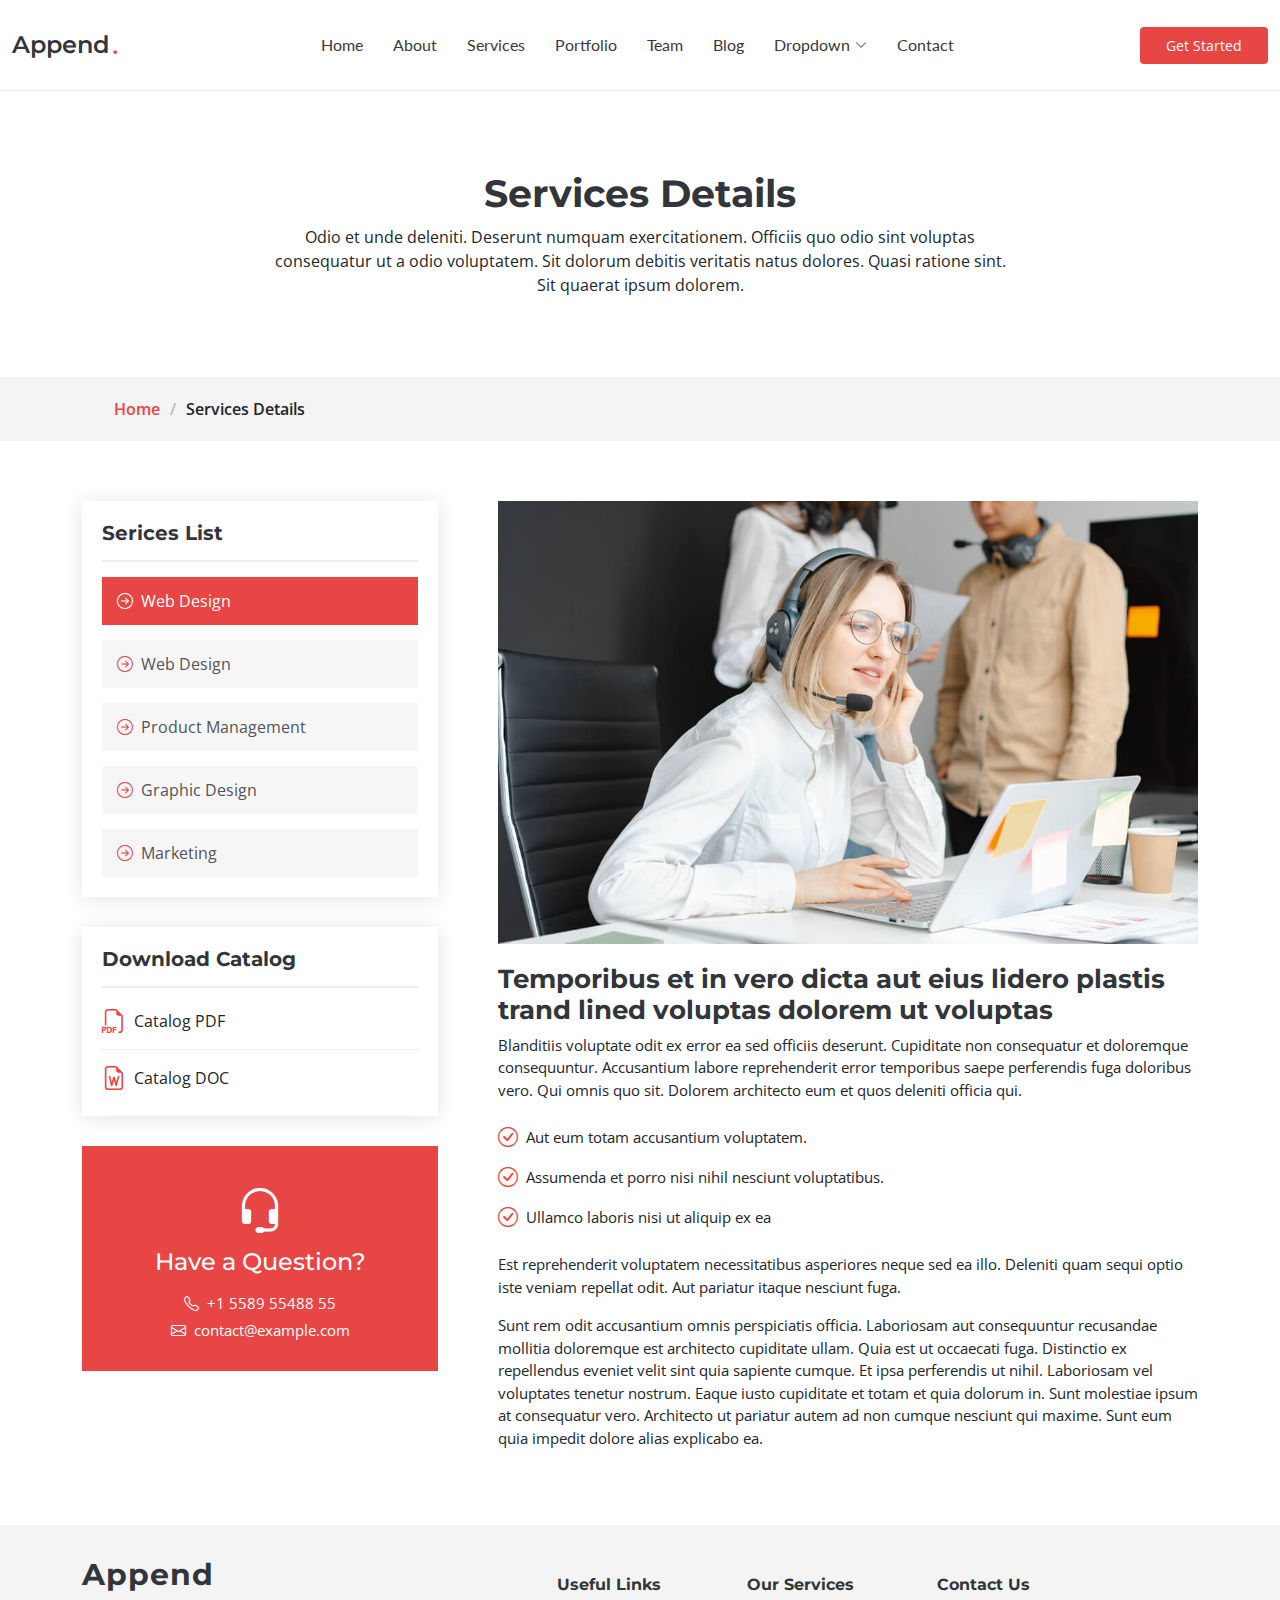
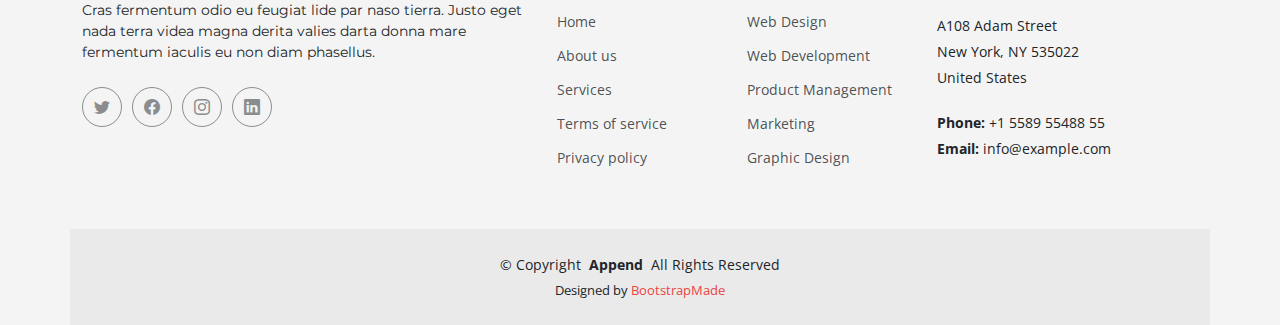
<file: services-details.html>
<!DOCTYPE html>
<html lang="en">

<head>
  <meta charset="utf-8">
  <meta content="width=device-width, initial-scale=1.0" name="viewport">

  <title>Services Details - Append Bootstrap Temlate</title>
  <meta content="" name="description">
  <meta content="" name="keywords">

  <!-- Favicons -->
  <link href="assets/img/favicon.png" rel="icon">
  <link href="assets/img/apple-touch-icon.png" rel="apple-touch-icon">

  <!-- Fonts -->
  <link href="https://fonts.googleapis.com" rel="preconnect">
  <link href="https://fonts.gstatic.com" rel="preconnect" crossorigin>
  <link href="https://fonts.googleapis.com/css2?family=Open+Sans:ital,wght@0,300;0,400;0,500;0,600;0,700;0,800;1,300;1,400;1,500;1,600;1,700;1,800&family=Montserrat:ital,wght@0,100;0,200;0,300;0,400;0,500;0,600;0,700;0,800;0,900;1,100;1,200;1,300;1,400;1,500;1,600;1,700;1,800;1,900&family=Lato:ital,wght@0,100;0,300;0,400;0,700;0,900;1,100;1,300;1,400;1,700;1,900&display=swap" rel="stylesheet">

  <!-- Vendor CSS Files -->
  <link href="assets/vendor/bootstrap/css/bootstrap.min.css" rel="stylesheet">
  <link href="assets/vendor/bootstrap-icons/bootstrap-icons.css" rel="stylesheet">
  <link href="assets/vendor/glightbox/css/glightbox.min.css" rel="stylesheet">
  <link href="assets/vendor/swiper/swiper-bundle.min.css" rel="stylesheet">
  <link href="assets/vendor/aos/aos.css" rel="stylesheet">

  <!-- Template Main CSS File -->
  <link href="assets/css/main.css" rel="stylesheet">

  <!-- =======================================================
  * Template Name: Append
  * Updated: Jul 27 2023 with Bootstrap v5.3.1
  * Template URL: https://bootstrapmade.com/append-bootstrap-website-template/
  * Author: BootstrapMade.com
  * License: https://bootstrapmade.com/license/
  ======================================================== -->
</head>

<body class="services-details-page" data-bs-spy="scroll" data-bs-target="#navmenu">

  <!-- ======= Header ======= -->
  <header id="header" class="header sticky-top d-flex align-items-center">
    <div class="container-fluid d-flex align-items-center justify-content-between">

      <a href="index.html" class="logo d-flex align-items-center me-auto me-xl-0">
        <!-- Uncomment the line below if you also wish to use an image logo -->
        <!-- <img src="assets/img/logo.png" alt=""> -->
        <h1>Append</h1>
        <span>.</span>
      </a>

      <!-- Nav Menu -->
      <nav id="navmenu" class="navmenu">
        <ul>
          <li><a href="index.html#hero">Home</a></li>
          <li><a href="index.html#about">About</a></li>
          <li><a href="index.html#services">Services</a></li>
          <li><a href="index.html#portfolio">Portfolio</a></li>
          <li><a href="index.html#team">Team</a></li>
          <li><a href="blog.html">Blog</a></li>
          <li class="dropdown has-dropdown"><a href="#"><span>Dropdown</span> <i class="bi bi-chevron-down"></i></a>
            <ul class="dd-box-shadow">
              <li><a href="#">Dropdown 1</a></li>
              <li class="dropdown has-dropdown"><a href="#"><span>Deep Dropdown</span> <i class="bi bi-chevron-down"></i></a>
                <ul class="dd-box-shadow">
                  <li><a href="#">Deep Dropdown 1</a></li>
                  <li><a href="#">Deep Dropdown 2</a></li>
                  <li><a href="#">Deep Dropdown 3</a></li>
                  <li><a href="#">Deep Dropdown 4</a></li>
                  <li><a href="#">Deep Dropdown 5</a></li>
                </ul>
              </li>
              <li><a href="#">Dropdown 2</a></li>
              <li><a href="#">Dropdown 3</a></li>
              <li><a href="#">Dropdown 4</a></li>
            </ul>
          </li>
          <li><a href="index.html#contact">Contact</a></li>
        </ul>

        <i class="mobile-nav-toggle d-xl-none bi bi-list"></i>
      </nav><!-- End Nav Menu -->

      <a class="btn-getstarted" href="index.html#about">Get Started</a>

    </div>
  </header><!-- End Header -->

  <main id="main">

    <!-- Services Details Page Title & Breadcrumbs -->
    <div data-aos="fade" class="page-title">
      <div class="heading">
        <div class="container">
          <div class="row d-flex justify-content-center text-center">
            <div class="col-lg-8">
              <h1>Services Details</h1>
              <p class="mb-0">Odio et unde deleniti. Deserunt numquam exercitationem. Officiis quo odio sint voluptas consequatur ut a odio voluptatem. Sit dolorum debitis veritatis natus dolores. Quasi ratione sint. Sit quaerat ipsum dolorem.</p>
            </div>
          </div>
        </div>
      </div>
      <nav class="breadcrumbs">
        <div class="container">
          <ol>
            <li><a href="index.html">Home</a></li>
            <li class="current">Services Details</li>
          </ol>
        </div>
      </nav>
    </div><!-- End Page Title -->

    <!-- Service-details Section - Services Details Page -->
    <section id="service-details" class="service-details">

      <div class="container">

        <div class="row gy-5">

          <div class="col-lg-4" data-aos="fade-up" data-aos-delay="100">

            <div class="service-box">
              <h4>Serices List</h4>
              <div class="services-list">
                <a href="#" class="active"><i class="bi bi-arrow-right-circle"></i><span>Web Design</span></a>
                <a href="#"><i class="bi bi-arrow-right-circle"></i><span>Web Design</span></a>
                <a href="#"><i class="bi bi-arrow-right-circle"></i><span>Product Management</span></a>
                <a href="#"><i class="bi bi-arrow-right-circle"></i><span>Graphic Design</span></a>
                <a href="#"><i class="bi bi-arrow-right-circle"></i><span>Marketing</span></a>
              </div>
            </div><!-- End Services List -->

            <div class="service-box">
              <h4>Download Catalog</h4>
              <div class="download-catalog">
                <a href="#"><i class="bi bi-filetype-pdf"></i><span>Catalog PDF</span></a>
                <a href="#"><i class="bi bi-file-earmark-word"></i><span>Catalog DOC</span></a>
              </div>
            </div><!-- End Services List -->

            <div class="help-box d-flex flex-column justify-content-center align-items-center">
              <i class="bi bi-headset help-icon"></i>
              <h4>Have a Question?</h4>
              <p class="d-flex align-items-center mt-2 mb-0"><i class="bi bi-telephone me-2"></i> <span>+1 5589 55488 55</span></p>
              <p class="d-flex align-items-center mt-1 mb-0"><i class="bi bi-envelope me-2"></i> <a href="mailto:contact@example.com">contact@example.com</a></span></p>
            </div>

          </div>

          <div class="col-lg-8 ps-lg-5" data-aos="fade-up" data-aos-delay="200">
            <img src="assets/img/services.jpg" alt="" class="img-fluid services-img">
            <h3>Temporibus et in vero dicta aut eius lidero plastis trand lined voluptas dolorem ut voluptas</h3>
            <p>
              Blanditiis voluptate odit ex error ea sed officiis deserunt. Cupiditate non consequatur et doloremque consequuntur. Accusantium labore reprehenderit error temporibus saepe perferendis fuga doloribus vero. Qui omnis quo sit. Dolorem architecto eum et quos deleniti officia qui.
            </p>
            <ul>
              <li><i class="bi bi-check-circle"></i> <span>Aut eum totam accusantium voluptatem.</span></li>
              <li><i class="bi bi-check-circle"></i> <span>Assumenda et porro nisi nihil nesciunt voluptatibus.</span></li>
              <li><i class="bi bi-check-circle"></i> <span>Ullamco laboris nisi ut aliquip ex ea</span></li>
            </ul>
            <p>
              Est reprehenderit voluptatem necessitatibus asperiores neque sed ea illo. Deleniti quam sequi optio iste veniam repellat odit. Aut pariatur itaque nesciunt fuga.
            </p>
            <p>
              Sunt rem odit accusantium omnis perspiciatis officia. Laboriosam aut consequuntur recusandae mollitia doloremque est architecto cupiditate ullam. Quia est ut occaecati fuga. Distinctio ex repellendus eveniet velit sint quia sapiente cumque. Et ipsa perferendis ut nihil. Laboriosam vel voluptates tenetur nostrum. Eaque iusto cupiditate et totam et quia dolorum in. Sunt molestiae ipsum at consequatur vero. Architecto ut pariatur autem ad non cumque nesciunt qui maxime. Sunt eum quia impedit dolore alias explicabo ea.
            </p>
          </div>

        </div>

      </div>

    </section><!-- End Service-details Section -->

  </main>

  <!-- ======= Footer ======= -->
  <footer id="footer" class="footer">

    <div class="container footer-top">
      <div class="row gy-4">
        <div class="col-lg-5 col-md-12 footer-about">
          <a href="index.html" class="logo d-flex align-items-center">
            <span>Append</span>
          </a>
          <p>Cras fermentum odio eu feugiat lide par naso tierra. Justo eget nada terra videa magna derita valies darta donna mare fermentum iaculis eu non diam phasellus.</p>
          <div class="social-links d-flex mt-4">
            <a href=""><i class="bi bi-twitter"></i></a>
            <a href=""><i class="bi bi-facebook"></i></a>
            <a href=""><i class="bi bi-instagram"></i></a>
            <a href=""><i class="bi bi-linkedin"></i></a>
          </div>
        </div>

        <div class="col-lg-2 col-6 footer-links">
          <h4>Useful Links</h4>
          <ul>
            <li><a href="#">Home</a></li>
            <li><a href="#">About us</a></li>
            <li><a href="#">Services</a></li>
            <li><a href="#">Terms of service</a></li>
            <li><a href="#">Privacy policy</a></li>
          </ul>
        </div>

        <div class="col-lg-2 col-6 footer-links">
          <h4>Our Services</h4>
          <ul>
            <li><a href="#">Web Design</a></li>
            <li><a href="#">Web Development</a></li>
            <li><a href="#">Product Management</a></li>
            <li><a href="#">Marketing</a></li>
            <li><a href="#">Graphic Design</a></li>
          </ul>
        </div>

        <div class="col-lg-3 col-md-12 footer-contact text-center text-md-start">
          <h4>Contact Us</h4>
          <p>A108 Adam Street</p>
          <p>New York, NY 535022</p>
          <p>United States</p>
          <p class="mt-4"><strong>Phone:</strong> <span>+1 5589 55488 55</span></p>
          <p><strong>Email:</strong> <span>info@example.com</span></p>
        </div>

      </div>
    </div>

    <div class="container copyright text-center mt-4">
      <p>&copy; <span>Copyright</span> <strong class="px-1">Append</strong> <span>All Rights Reserved</span></p>
      <div class="credits">
        <!-- All the links in the footer should remain intact. -->
        <!-- You can delete the links only if you've purchased the pro version. -->
        <!-- Licensing information: https://bootstrapmade.com/license/ -->
        <!-- Purchase the pro version with working PHP/AJAX contact form: [buy-url] -->
        Designed by <a href="https://bootstrapmade.com/">BootstrapMade</a>
      </div>
    </div>

  </footer><!-- End Footer -->

  <!-- Scroll Top Button -->
  <a href="#" id="scroll-top" class="scroll-top d-flex align-items-center justify-content-center"><i class="bi bi-arrow-up-short"></i></a>

  <!-- Preloader -->
  <div id="preloader">
    <div></div>
    <div></div>
    <div></div>
    <div></div>
  </div>

  <!-- Vendor JS Files -->
  <script src="assets/vendor/bootstrap/js/bootstrap.bundle.min.js"></script>
  <script src="assets/vendor/glightbox/js/glightbox.min.js"></script>
  <script src="assets/vendor/purecounter/purecounter_vanilla.js"></script>
  <script src="assets/vendor/isotope-layout/isotope.pkgd.min.js"></script>
  <script src="assets/vendor/swiper/swiper-bundle.min.js"></script>
  <script src="assets/vendor/aos/aos.js"></script>
  <script src="assets/vendor/php-email-form/validate.js"></script>

  <!-- Template Main JS File -->
  <script src="assets/js/main.js"></script>

</body>

</html>
</file>
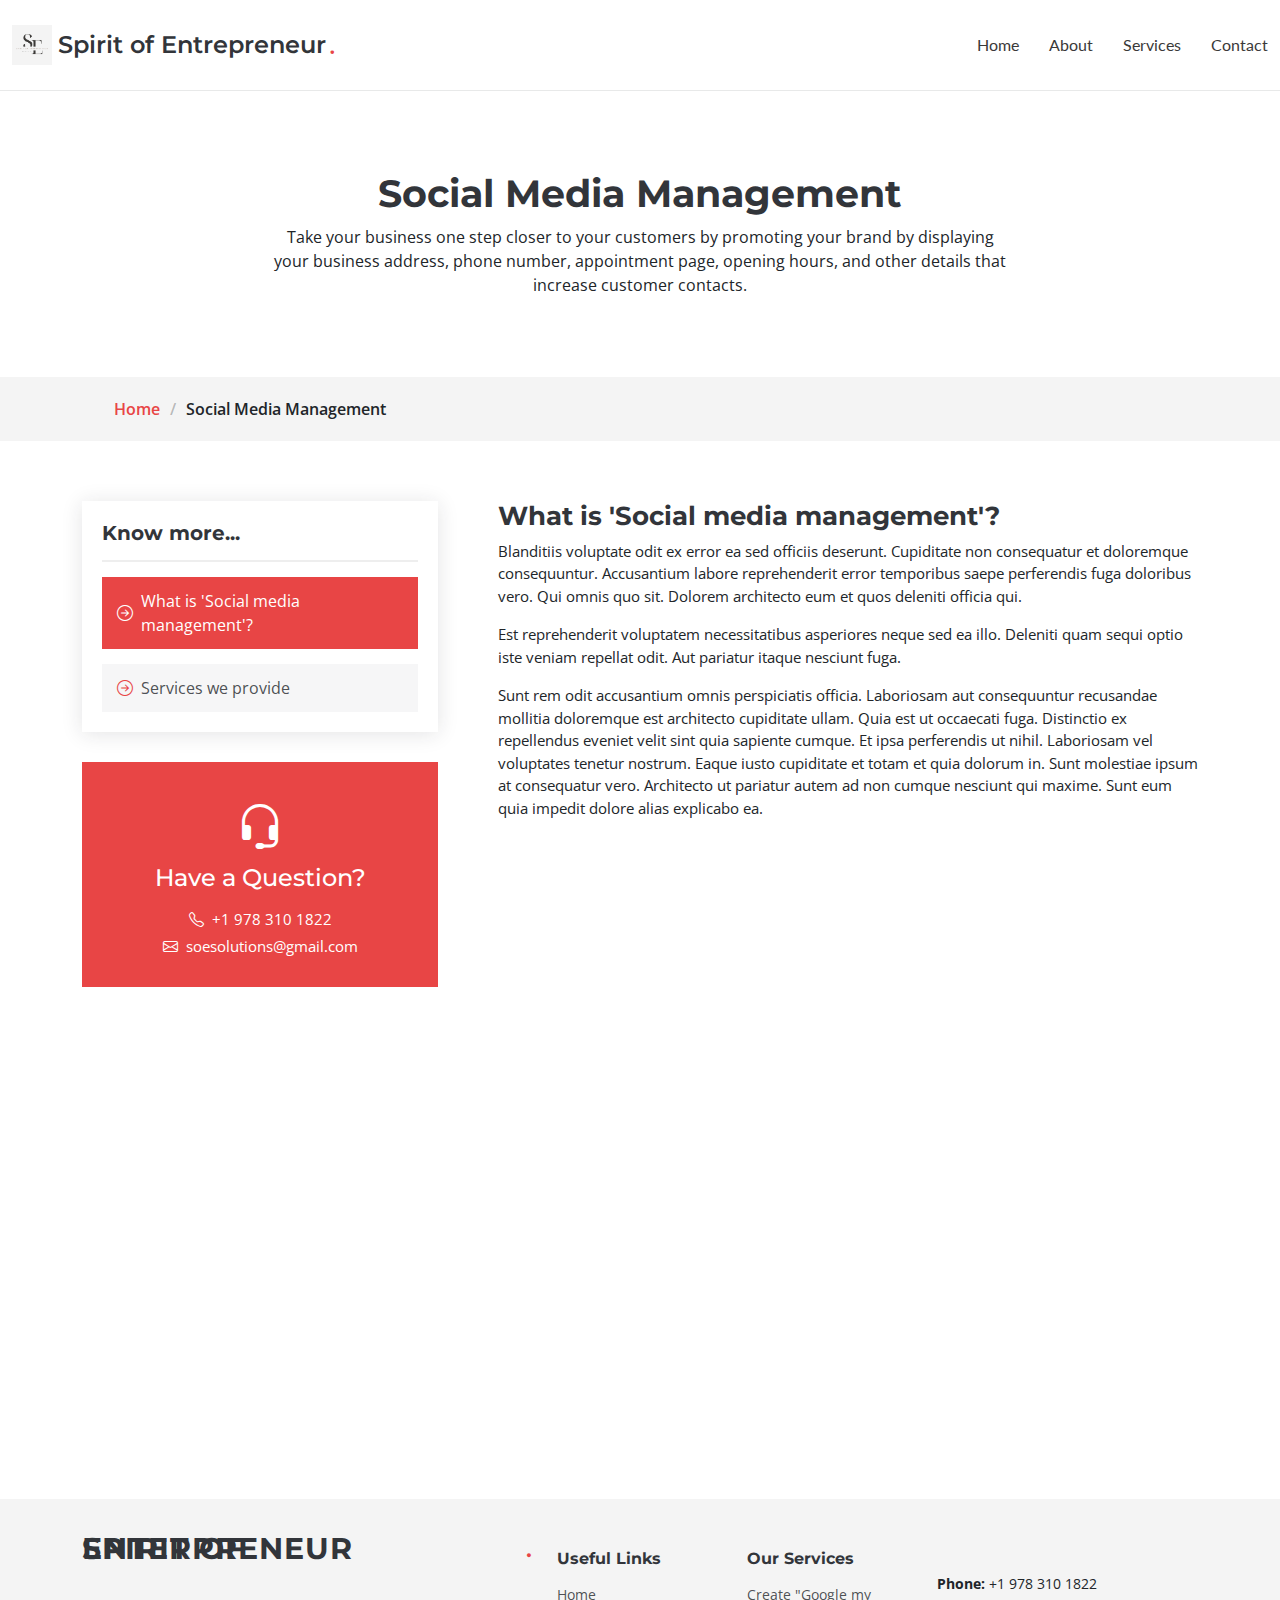
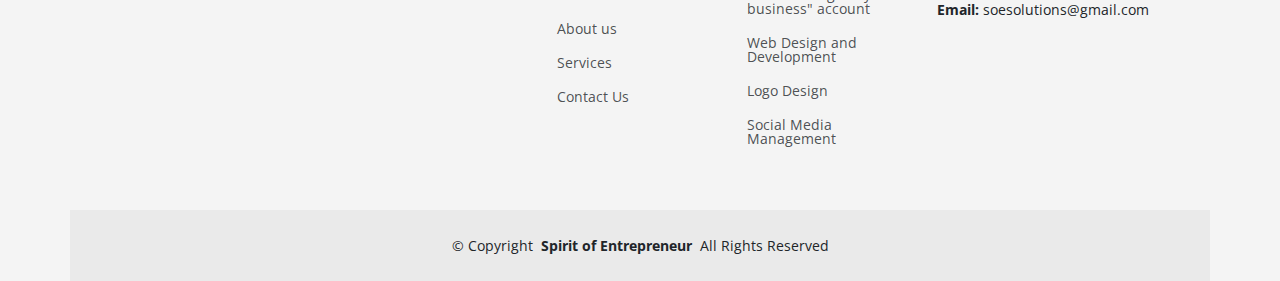
<file: smm.html>
<!DOCTYPE html>
<html lang="en">

<head>
  <meta charset="utf-8">
  <meta content="width=device-width, initial-scale=1.0" name="viewport">

  <title>SMM</title>
  <meta content="" name="description">
  <meta content="" name="keywords">

  <!-- Favicons -->
  <link href="assets/img/favicon.png" rel="icon">
  <link href="assets/img/apple-touch-icon.png" rel="apple-touch-icon">

  <!-- Fonts -->
  <link href="https://fonts.googleapis.com" rel="preconnect">
  <link href="https://fonts.gstatic.com" rel="preconnect" crossorigin>
  <link href="https://fonts.googleapis.com/css2?family=Open+Sans:ital,wght@0,300;0,400;0,500;0,600;0,700;0,800;1,300;1,400;1,500;1,600;1,700;1,800&family=Montserrat:ital,wght@0,100;0,200;0,300;0,400;0,500;0,600;0,700;0,800;0,900;1,100;1,200;1,300;1,400;1,500;1,600;1,700;1,800;1,900&family=Lato:ital,wght@0,100;0,300;0,400;0,700;0,900;1,100;1,300;1,400;1,700;1,900&display=swap" rel="stylesheet">

  <!-- Vendor CSS Files -->
  <link href="assets/vendor/bootstrap/css/bootstrap.min.css" rel="stylesheet">
  <link href="assets/vendor/bootstrap-icons/bootstrap-icons.css" rel="stylesheet">
  <link href="assets/vendor/glightbox/css/glightbox.min.css" rel="stylesheet">
  <link href="assets/vendor/swiper/swiper-bundle.min.css" rel="stylesheet">
  <link href="assets/vendor/aos/aos.css" rel="stylesheet">

  <!-- Template Main CSS File -->
  <link href="assets/css/main.css" rel="stylesheet">

 
</head>

<body class="services-details-page" data-bs-spy="scroll" data-bs-target="#navmenu">

  <!-- ======= Header ======= -->
  <header id="header" class="header sticky-top d-flex align-items-center">
    <div class="container-fluid d-flex align-items-center justify-content-between">

      <a href="index.html" class="logo d-flex align-items-center me-auto me-xl-0">
        <!-- Uncomment the line below if you also wish to use an image logo -->
        <img src="assets/img/logo.png" alt="">
        <h1>Spirit of Entrepreneur</h1>
        <span>.</span>
      </a>

      <!-- Nav Menu -->
      <nav id="navmenu" class="navmenu">
        <ul>
          <li><a href="index.html#hero">Home</a></li>
          <li><a href="index.html#about">About</a></li>
          <li><a href="index.html#services">Services</a></li>
          <li><a href="index.html#contact">Contact</a></li>
        </ul>

        <i class="mobile-nav-toggle d-xl-none bi bi-list"></i>
      </nav><!-- End Nav Menu -->

    </div>
  </header><!-- End Header -->

  <main id="main">

    <!-- Services Details Page Title & Breadcrumbs -->
    <div data-aos="fade" class="page-title">
      <div class="heading">
        <div class="container">
          <div class="row d-flex justify-content-center text-center">
            <div class="col-lg-8">
              <h1>Social Media Management</h1>
              <p class="mb-0">Take your business one step closer to your customers by promoting your brand by displaying your business address, phone number, appointment page, opening hours, and other details that increase customer contacts.</div>
          </div>
        </div>
      </div>
      <nav class="breadcrumbs">
        <div class="container">
          <ol>
            <li><a href="index.html">Home</a></li>
            <li>Social Media Management</li>
          </ol>
        </div>
      </nav>
    </div><!-- End Page Title -->

    <!-- Service-details Section - Services Details Page -->
    <section id="service-details" class="service-details">

      <div class="container">

        <div class="row gy-5">

          <div class="col-lg-4" data-aos="fade-up" data-aos-delay="100">

            <div class="service-box">
              <h4>Know more...</h4>
              <div class="services-list">
                <a href="smm.html#smm" class="active"><i class="bi bi-arrow-right-circle"></i><span>What is 'Social media management'?</span></a>
                <a href="smm.html#services"><i class="bi bi-arrow-right-circle"></i><span>Services we provide</span></a>
               
              </div>
            </div><!-- End Services List -->

           <!-- End Services List -->

            <div class="help-box d-flex flex-column justify-content-center align-items-center">
              <i class="bi bi-headset help-icon"></i>
              <h4>Have a Question?</h4>
              <p class="d-flex align-items-center mt-2 mb-0"><i class="bi bi-telephone me-2"></i> <span>+1 978 310 1822</span></p>
              <p class="d-flex align-items-center mt-1 mb-0"><i class="bi bi-envelope me-2"></i> <a href="mailto:soesolutions@gmail.com">soesolutions@gmail.com</a></span></p>
            </div>

          </div>

          <div class="col-lg-8 ps-lg-5" data-aos="fade-up" data-aos-delay="200">
            <!--<img  src="assets/img/services.jpg" alt="" class="img-fluid services-img">-->
            <h3 id="smm">What is 'Social media management'?</h3>
            <p>
              Blanditiis voluptate odit ex error ea sed officiis deserunt. Cupiditate non consequatur et doloremque consequuntur. Accusantium labore reprehenderit error temporibus saepe perferendis fuga doloribus vero. Qui omnis quo sit. Dolorem architecto eum et quos deleniti officia qui.
            </p>
           
            <p>
              Est reprehenderit voluptatem necessitatibus asperiores neque sed ea illo. Deleniti quam sequi optio iste veniam repellat odit. Aut pariatur itaque nesciunt fuga.
            </p>
            <p>
              Sunt rem odit accusantium omnis perspiciatis officia. Laboriosam aut consequuntur recusandae mollitia doloremque est architecto cupiditate ullam. Quia est ut occaecati fuga. Distinctio ex repellendus eveniet velit sint quia sapiente cumque. Et ipsa perferendis ut nihil. Laboriosam vel voluptates tenetur nostrum. Eaque iusto cupiditate et totam et quia dolorum in. Sunt molestiae ipsum at consequatur vero. Architecto ut pariatur autem ad non cumque nesciunt qui maxime. Sunt eum quia impedit dolore alias explicabo ea.
            </p>
          </div>
          <div class="col-lg ps-lg-5" data-aos="fade-up" data-aos-delay="200">
            
            <h3 id="services">What services we provide...</h3>
            <p>
              Blanditiis voluptate odit ex error ea sed officiis deserunt. Cupiditate non consequatur et doloremque consequuntur. Accusantium labore reprehenderit error temporibus saepe perferendis fuga doloribus vero. Qui omnis quo sit. Dolorem architecto eum et quos deleniti officia qui.
            </p>
            <ul>
              <li><i class="bi bi-check-circle"></i> <span>Aut eum totam accusantium voluptatem.</span></li>
              <li><i class="bi bi-check-circle"></i> <span>Assumenda et porro nisi nihil nesciunt voluptatibus.</span></li>
              <li><i class="bi bi-check-circle"></i> <span>Ullamco laboris nisi ut aliquip ex ea</span></li>
            </ul>
            <p>
              Est reprehenderit voluptatem necessitatibus asperiores neque sed ea illo. Deleniti quam sequi optio iste veniam repellat odit. Aut pariatur itaque nesciunt fuga.
            </p>
            <p>
              Sunt rem odit accusantium omnis perspiciatis officia. Laboriosam aut consequuntur recusandae mollitia doloremque est architecto cupiditate ullam. Quia est ut occaecati fuga. Distinctio ex repellendus eveniet velit sint quia sapiente cumque. Et ipsa perferendis ut nihil. Laboriosam vel voluptates tenetur nostrum. Eaque iusto cupiditate et totam et quia dolorum in. Sunt molestiae ipsum at consequatur vero. Architecto ut pariatur autem ad non cumque nesciunt qui maxime. Sunt eum quia impedit dolore alias explicabo ea.
            </p>
          </div>

        </div>

      </div>

    </section><!-- End Service-details Section -->

  </main>

  <!-- ======= Footer ======= -->
  <footer id="footer" class="footer">
    <div class="container footer-top">
      <div class="row gy-4">
        <div class="col-lg-5 col-md-12 footer-about">
          <a href="index.html" class="logo d-flex align-items-center">
            <span>SPIRIT OF ENTERPRENEUR</span>
            <span id="dot">.</span>
            <!--<span>Spirit of Entrepreneur</span>-->
          </a>

          <!--<div class="social-links d-flex mt-4">
            <a href=""><i class="bi bi-twitter"></i></a>
            <a href=""><i class="bi bi-facebook"></i></a>
            <a href=""><i class="bi bi-instagram"></i></a>
            <a href=""><i class="bi bi-linkedin"></i></a>
          </div>-->
        </div>

        <div class="col-lg-2 col-6 footer-links">
          <h4>Useful Links</h4>
          <ul>
            <li><a href="index.html#hero">Home</a></li>
            <li><a href="index.html#about">About us</a></li>
            <li><a href="index.html#services">Services</a></li>
            <li><a href="index.html#contact">Contact Us</a></li>
          </ul>
        </div>

        <div class="col-lg-2 col-6 footer-links">
          <h4>Our Services</h4>
          <ul>
            <li>
              <a href="services-details.html"
                >Create "Google my business" account</a
              >
            </li>
            <li>
              <a href="services-details.html">Web Design and Development</a>
            </li>
            <li><a href="services-details.html">Logo Design</a></li>
            <li>
              <a href="services-details.html">Social Media Management</a>
            </li>
          </ul>
        </div>

        <div
          class="col-lg-3 col-md-12 footer-contact text-center text-md-start"
        >
          <p class="mt-4">
            <strong>Phone:</strong> <span>+1 978 310 1822</span>
          </p>
          <p><strong>Email:</strong> <span>soesolutions@gmail.com</span></p>
        </div>
      </div>
    </div>

    <div class="container copyright text-center mt-4">
      <p>
        &copy; <span>Copyright</span>
        <strong class="px-1">Spirit of Entrepreneur</strong>
        <span>All Rights Reserved</span>
      </p>
    </div>
  </footer><!-- End Footer -->

  <!-- Scroll Top Button -->
  <a href="#" id="scroll-top" class="scroll-top d-flex align-items-center justify-content-center"><i class="bi bi-arrow-up-short"></i></a>

  <!-- Preloader -->
  <div id="preloader">
    <div></div>
    <div></div>
    <div></div>
    <div></div>
  </div>

  <!-- Vendor JS Files -->
  <script src="assets/vendor/bootstrap/js/bootstrap.bundle.min.js"></script>
  <script src="assets/vendor/glightbox/js/glightbox.min.js"></script>
  <script src="assets/vendor/purecounter/purecounter_vanilla.js"></script>
  <script src="assets/vendor/isotope-layout/isotope.pkgd.min.js"></script>
  <script src="assets/vendor/swiper/swiper-bundle.min.js"></script>
  <script src="assets/vendor/aos/aos.js"></script>
  <script src="assets/vendor/php-email-form/validate.js"></script>

  <!-- Template Main JS File -->
  <script src="assets/js/main.js"></script>

</body>

</html>
</file>
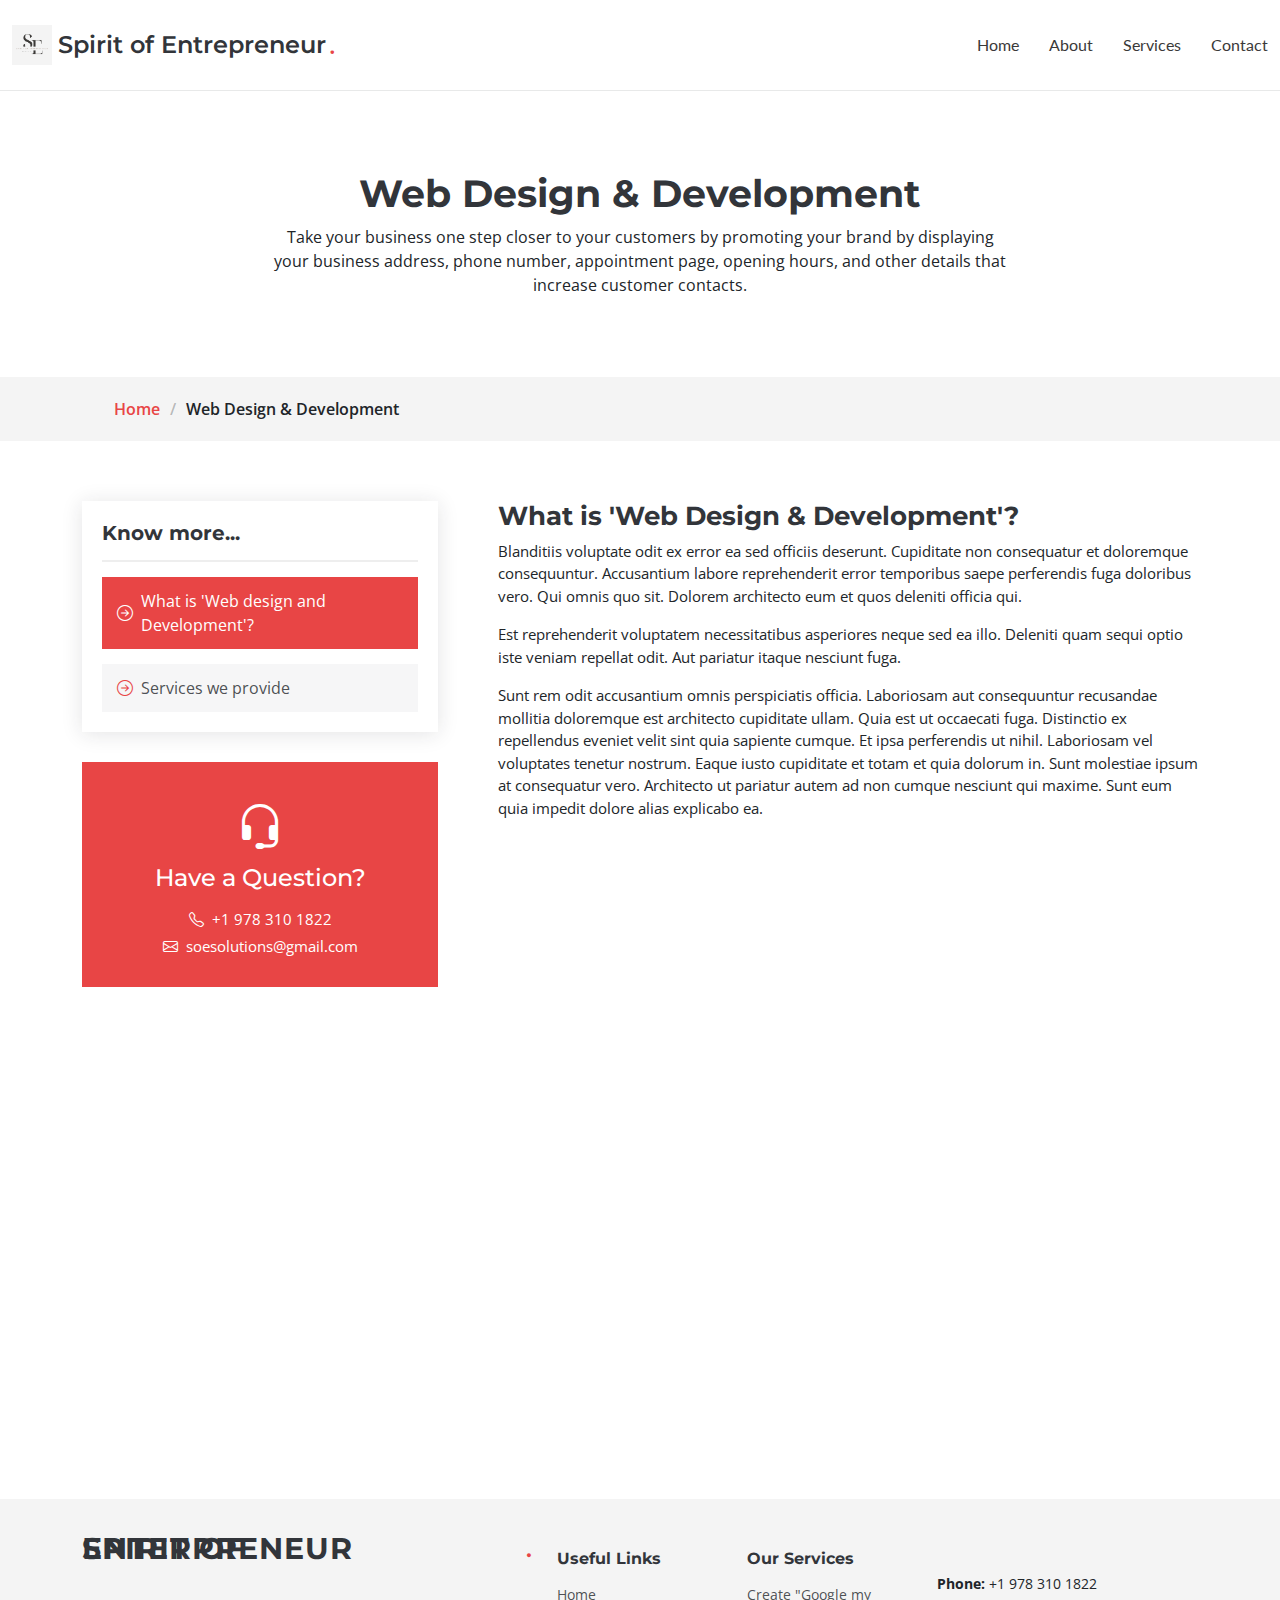
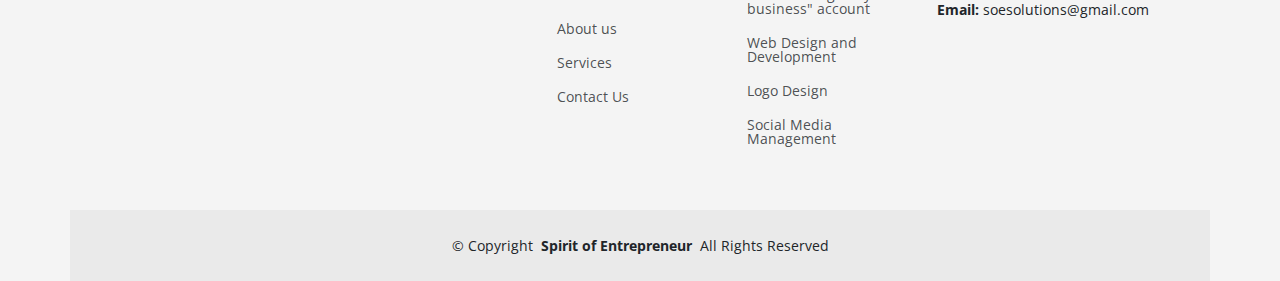
<file: webdesign.html>
<!DOCTYPE html>
<html lang="en">

<head>
  <meta charset="utf-8">
  <meta content="width=device-width, initial-scale=1.0" name="viewport">

  <title>Web design & development</title>
  <meta content="" name="description">
  <meta content="" name="keywords">

  <!-- Favicons -->
  <link href="assets/img/favicon.png" rel="icon">
  <link href="assets/img/apple-touch-icon.png" rel="apple-touch-icon">

  <!-- Fonts -->
  <link href="https://fonts.googleapis.com" rel="preconnect">
  <link href="https://fonts.gstatic.com" rel="preconnect" crossorigin>
  <link href="https://fonts.googleapis.com/css2?family=Open+Sans:ital,wght@0,300;0,400;0,500;0,600;0,700;0,800;1,300;1,400;1,500;1,600;1,700;1,800&family=Montserrat:ital,wght@0,100;0,200;0,300;0,400;0,500;0,600;0,700;0,800;0,900;1,100;1,200;1,300;1,400;1,500;1,600;1,700;1,800;1,900&family=Lato:ital,wght@0,100;0,300;0,400;0,700;0,900;1,100;1,300;1,400;1,700;1,900&display=swap" rel="stylesheet">

  <!-- Vendor CSS Files -->
  <link href="assets/vendor/bootstrap/css/bootstrap.min.css" rel="stylesheet">
  <link href="assets/vendor/bootstrap-icons/bootstrap-icons.css" rel="stylesheet">
  <link href="assets/vendor/glightbox/css/glightbox.min.css" rel="stylesheet">
  <link href="assets/vendor/swiper/swiper-bundle.min.css" rel="stylesheet">
  <link href="assets/vendor/aos/aos.css" rel="stylesheet">

  <!-- Template Main CSS File -->
  <link href="assets/css/main.css" rel="stylesheet">

 
</head>

<body class="services-details-page" data-bs-spy="scroll" data-bs-target="#navmenu">

  <!-- ======= Header ======= -->
  <header id="header" class="header sticky-top d-flex align-items-center">
    <div class="container-fluid d-flex align-items-center justify-content-between">

      <a href="index.html" class="logo d-flex align-items-center me-auto me-xl-0">
        <!-- Uncomment the line below if you also wish to use an image logo -->
        <img src="assets/img/logo.png" alt="">
        <h1>Spirit of Entrepreneur</h1>
        <span>.</span>
      </a>

      <!-- Nav Menu -->
      <nav id="navmenu" class="navmenu">
        <ul>
          <li><a href="index.html#hero">Home</a></li>
          <li><a href="index.html#about">About</a></li>
          <li><a href="index.html#services">Services</a></li>
          <li><a href="index.html#contact">Contact</a></li>
        </ul>

        <i class="mobile-nav-toggle d-xl-none bi bi-list"></i>
      </nav><!-- End Nav Menu -->

    </div>
  </header><!-- End Header -->

  <main id="main">

    <!-- Services Details Page Title & Breadcrumbs -->
    <div data-aos="fade" class="page-title">
      <div class="heading">
        <div class="container">
          <div class="row d-flex justify-content-center text-center">
            <div class="col-lg-8">
              <h1>Web Design & Development</h1>
              <p class="mb-0">Take your business one step closer to your customers by promoting your brand by displaying your business address, phone number, appointment page, opening hours, and other details that increase customer contacts.</div>
          </div>
        </div>
      </div>
      <nav class="breadcrumbs">
        <div class="container">
          <ol>
            <li><a href="index.html">Home</a></li>
            <li>Web Design & Development</li>
          </ol>
        </div>
      </nav>
    </div><!-- End Page Title -->

    <!-- Service-details Section - Services Details Page -->
    <section id="service-details" class="service-details">

      <div class="container">

        <div class="row gy-5">

          <div class="col-lg-4" data-aos="fade-up" data-aos-delay="100">

            <div class="service-box">
              <h4>Know more...</h4>
              <div class="services-list">
                <a href="webdesign.html#webdesign" class="active"><i class="bi bi-arrow-right-circle"></i><span>What is 'Web design and Development'?</span></a>
                <a href="webdesign.html#services"><i class="bi bi-arrow-right-circle"></i><span>Services we provide</span></a>
               
              </div>
            </div><!-- End Services List -->

           <!-- End Services List -->

            <div class="help-box d-flex flex-column justify-content-center align-items-center">
              <i class="bi bi-headset help-icon"></i>
              <h4>Have a Question?</h4>
              <p class="d-flex align-items-center mt-2 mb-0"><i class="bi bi-telephone me-2"></i> <span>+1 978 310 1822</span></p>
              <p class="d-flex align-items-center mt-1 mb-0"><i class="bi bi-envelope me-2"></i> <a href="mailto:soesolutions@gmail.com">soesolutions@gmail.com</a></span></p>
            </div>

          </div>

          <div class="col-lg-8 ps-lg-5" data-aos="fade-up" data-aos-delay="200">
            <!--<img  src="assets/img/services.jpg" alt="" class="img-fluid services-img">-->
            <h3 id="webdesign">What is 'Web Design & Development'?</h3>
            <p>
              Blanditiis voluptate odit ex error ea sed officiis deserunt. Cupiditate non consequatur et doloremque consequuntur. Accusantium labore reprehenderit error temporibus saepe perferendis fuga doloribus vero. Qui omnis quo sit. Dolorem architecto eum et quos deleniti officia qui.
            </p>
           
            <p>
              Est reprehenderit voluptatem necessitatibus asperiores neque sed ea illo. Deleniti quam sequi optio iste veniam repellat odit. Aut pariatur itaque nesciunt fuga.
            </p>
            <p>
              Sunt rem odit accusantium omnis perspiciatis officia. Laboriosam aut consequuntur recusandae mollitia doloremque est architecto cupiditate ullam. Quia est ut occaecati fuga. Distinctio ex repellendus eveniet velit sint quia sapiente cumque. Et ipsa perferendis ut nihil. Laboriosam vel voluptates tenetur nostrum. Eaque iusto cupiditate et totam et quia dolorum in. Sunt molestiae ipsum at consequatur vero. Architecto ut pariatur autem ad non cumque nesciunt qui maxime. Sunt eum quia impedit dolore alias explicabo ea.
            </p>
          </div>
          <div class="col-lg ps-lg-5" data-aos="fade-up" data-aos-delay="200">
            
            <h3 id="services">What services we provide...</h3>
            <p>
              Blanditiis voluptate odit ex error ea sed officiis deserunt. Cupiditate non consequatur et doloremque consequuntur. Accusantium labore reprehenderit error temporibus saepe perferendis fuga doloribus vero. Qui omnis quo sit. Dolorem architecto eum et quos deleniti officia qui.
            </p>
            <ul>
              <li><i class="bi bi-check-circle"></i> <span>Aut eum totam accusantium voluptatem.</span></li>
              <li><i class="bi bi-check-circle"></i> <span>Assumenda et porro nisi nihil nesciunt voluptatibus.</span></li>
              <li><i class="bi bi-check-circle"></i> <span>Ullamco laboris nisi ut aliquip ex ea</span></li>
            </ul>
            <p>
              Est reprehenderit voluptatem necessitatibus asperiores neque sed ea illo. Deleniti quam sequi optio iste veniam repellat odit. Aut pariatur itaque nesciunt fuga.
            </p>
            <p>
              Sunt rem odit accusantium omnis perspiciatis officia. Laboriosam aut consequuntur recusandae mollitia doloremque est architecto cupiditate ullam. Quia est ut occaecati fuga. Distinctio ex repellendus eveniet velit sint quia sapiente cumque. Et ipsa perferendis ut nihil. Laboriosam vel voluptates tenetur nostrum. Eaque iusto cupiditate et totam et quia dolorum in. Sunt molestiae ipsum at consequatur vero. Architecto ut pariatur autem ad non cumque nesciunt qui maxime. Sunt eum quia impedit dolore alias explicabo ea.
            </p>
          </div>

        </div>

      </div>

    </section><!-- End Service-details Section -->

  </main>

  <!-- ======= Footer ======= -->
  <footer id="footer" class="footer">
    <div class="container footer-top">
      <div class="row gy-4">
        <div class="col-lg-5 col-md-12 footer-about">
          <a href="index.html" class="logo d-flex align-items-center">
            <span>SPIRIT OF ENTERPRENEUR</span>
            <span id="dot">.</span>
            <!--<span>Spirit of Entrepreneur</span>-->
          </a>

          <!--<div class="social-links d-flex mt-4">
            <a href=""><i class="bi bi-twitter"></i></a>
            <a href=""><i class="bi bi-facebook"></i></a>
            <a href=""><i class="bi bi-instagram"></i></a>
            <a href=""><i class="bi bi-linkedin"></i></a>
          </div>-->
        </div>

        <div class="col-lg-2 col-6 footer-links">
          <h4>Useful Links</h4>
          <ul>
            <li><a href="index.html#hero">Home</a></li>
            <li><a href="index.html#about">About us</a></li>
            <li><a href="index.html#services">Services</a></li>
            <li><a href="index.html#contact">Contact Us</a></li>
          </ul>
        </div>

        <div class="col-lg-2 col-6 footer-links">
          <h4>Our Services</h4>
          <ul>
            <li>
              <a href="services-details.html"
                >Create "Google my business" account</a
              >
            </li>
            <li>
              <a href="services-details.html">Web Design and Development</a>
            </li>
            <li><a href="services-details.html">Logo Design</a></li>
            <li>
              <a href="services-details.html">Social Media Management</a>
            </li>
          </ul>
        </div>

        <div
          class="col-lg-3 col-md-12 footer-contact text-center text-md-start"
        >
          <p class="mt-4">
            <strong>Phone:</strong> <span>+1 978 310 1822</span>
          </p>
          <p><strong>Email:</strong> <span>soesolutions@gmail.com</span></p>
        </div>
      </div>
    </div>

    <div class="container copyright text-center mt-4">
      <p>
        &copy; <span>Copyright</span>
        <strong class="px-1">Spirit of Entrepreneur</strong>
        <span>All Rights Reserved</span>
      </p>
    </div>
  </footer><!-- End Footer -->

  <!-- Scroll Top Button -->
  <a href="#" id="scroll-top" class="scroll-top d-flex align-items-center justify-content-center"><i class="bi bi-arrow-up-short"></i></a>

  <!-- Preloader -->
  <div id="preloader">
    <div></div>
    <div></div>
    <div></div>
    <div></div>
  </div>

  <!-- Vendor JS Files -->
  <script src="assets/vendor/bootstrap/js/bootstrap.bundle.min.js"></script>
  <script src="assets/vendor/glightbox/js/glightbox.min.js"></script>
  <script src="assets/vendor/purecounter/purecounter_vanilla.js"></script>
  <script src="assets/vendor/isotope-layout/isotope.pkgd.min.js"></script>
  <script src="assets/vendor/swiper/swiper-bundle.min.js"></script>
  <script src="assets/vendor/aos/aos.js"></script>
  <script src="assets/vendor/php-email-form/validate.js"></script>

  <!-- Template Main JS File -->
  <script src="assets/js/main.js"></script>

</body>

</html>
</file>
<file: assets/css/main.css>
:root {
  --font-default: "Open Sans", system-ui, -apple-system, "Segoe UI", Roboto, "Helvetica Neue", Arial, "Noto Sans", "Liberation Sans", sans-serif, "Apple Color Emoji", "Segoe UI Emoji", "Segoe UI Symbol", "Noto Color Emoji";
  --font-primary: "Montserrat", sans-serif;
  --font-secondary: "Lato", sans-serif;
}

/* Global Colors */
:root {
  --color-default: #212529;
  --color-default-rgb: 33, 37, 41;
  --color-background: #ffffff;
  --color-background-rgb: 255, 255, 255;
  --color-primary: #e84545;
  --color-primary-rgb: 232, 69, 69;
  --color-secondary: #32353a;
  --color-secondary-rgb: 50, 53, 58;
  --color-box-background: #ffffff;
  --color-box-background-rgb: 255, 255, 255;
  --color-inverse: #ffffff;
  --color-inverse-rgb: 255, 255, 255;
}

/* Nav Menu Colors */
:root {
  --color-nav: #3a3939;
  --color-nav-hover: #e84545;
  --color-nav-dropdown: #3a3939;
  --color-nav-dropdown-hover: #e84545;
  --color-nav-dropdown-background: #ffffff;
  --color-nav-mobile-background: #ffffff;
}

/* Smooth scroll */
:root {
  scroll-behavior: smooth;
}

/*--------------------------------------------------------------
# General
--------------------------------------------------------------*/
body {
  color: var(--color-default);
  background-color: var(--color-background);
  font-family: var(--font-default);
}

a {
  color: var(--color-primary);
  text-decoration: none;
  transition: 0.3s;
}

a:hover {
  color: rgba(var(--color-primary-rgb), 0.7);
  text-decoration: none;
}

h1,
h2,
h3,
h4,
h5,
h6 {
  font-family: var(--font-primary);
}

section {
  color: var(--color-default);
  background-color: var(--color-background);
  padding: 60px 0;
  overflow: clip;
}

/*--------------------------------------------------------------
# Section Title
--------------------------------------------------------------*/
.section-title {
  text-align: center;
  padding-bottom: 60px;
}

.section-title h2 {
  color: var(--color-secondary);
  font-size: 32px;
  font-weight: 700;
  position: relative;
}

.section-title h2:before,
.section-title h2:after {
  content: "";
  width: 50px;
  height: 2px;
  background: var(--color-primary);
  display: inline-block;
}

.section-title h2:before {
  margin: 0 15px 10px 0;
}

.section-title h2:after {
  margin: 0 0 10px 15px;
}

.section-title p {
  margin-bottom: 0;
}

/*--------------------------------------------------------------
# Page Title & Breadcrumbs
--------------------------------------------------------------*/
.page-title {
  --color-box-background: rgba(var(--color-default-rgb), .05);
  color: var(--color-default);
  background-color: var(--color-background);
}

.page-title .heading {
  padding: 80px 0;
  border-top: 1px solid rgba(var(--color-default-rgb), 0.1);
}

.page-title .heading h1 {
  font-size: 38px;
  font-weight: 700;
  color: var(--color-secondary);
}

.page-title nav {
  background-color: var(--color-box-background);
  padding: 20px 0;
}

.page-title nav ol {
  display: flex;
  flex-wrap: wrap;
  list-style: none;
  margin: 0;
  font-size: 16px;
  font-weight: 600;
}

.page-title nav ol li+li {
  padding-left: 10px;
}

.page-title nav ol li+li::before {
  content: "/";
  display: inline-block;
  padding-right: 10px;
  color: rgba(var(--color-default-rgb), 0.3);
}

/*--------------------------------------------------------------
# Global Header
--------------------------------------------------------------*/
.header {
  --color-background: #ffffff;
  --color-inverse: #ffffff;
  color: var(--color-default);
  background-color: var(--color-background);
  padding: 15px 0;
  transition: all 0.5s;
  z-index: 997;
}

.header .logo img {
  max-height: 40px;
  margin-right: 6px;
}

.header .logo h1 {
  font-size: 24px;
  margin: 0;
  font-weight: 600;
  color: var(--color-secondary);
}

.header .logo span {
  color: var(--color-primary);
  font-size: 24px;
  font-weight: 600;
  padding-left: 3px;
}

.header .btn-getstarted,
.header .btn-getstarted:focus {
  color: var(--color-inverse);
  background: var(--color-primary);
  font-size: 14px;
  padding: 8px 26px;
  margin: 0;
  border-radius: 4px;
  transition: 0.3s;
}

.header .btn-getstarted:hover,
.header .btn-getstarted:focus:hover {
  color: var(--color-inverse);
  background: rgba(var(--color-primary-rgb), 0.85);
}

@media (max-width: 1200px) {
  .header .logo {
    order: 1;
  }

  .header .btn-getstarted {
    order: 2;
    margin: 0 15px 0 0;
    padding: 6px 20px;
  }

  .header .navmenu {
    order: 3;
  }
}

/* Global Header on page scroll
------------------------------*/
.scrolled .header {
  --color-background: #ffffff;
  --color-secondary: #444444;
  --color-nav: #444444;
  --color-nav-hover: #e84545;
  box-shadow: 0 0 30px 10px rgba(0, 0, 0, 0.1);
}

/* Global Scroll Margin Top
------------------------------*/
section {
  scroll-margin-top: 90px;
}

@media (max-width: 1199px) {
  section {
    scroll-margin-top: 66px;
  }
}

/* Home Page Custom Header
------------------------------*/
.index-page .header {
  --color-background: rgba(255, 255, 255, 0);
  --color-secondary: #ffffff;
  --color-nav: rgba(255, 255, 255, 0.515);
  --color-nav-hover: #ffffff;
}

/* Home Page Custom Header on page scroll
------------------------------*/
.index-page.scrolled .header {
  --color-background: #ffffff;
  --color-secondary: #444444;
  --color-nav: #444444;
  --color-nav-hover: #d83535;
}

/*--------------------------------------------------------------
# Navigation Menu
--------------------------------------------------------------*/
/* Desktop Navigation */
@media (min-width: 1200px) {
  .navmenu {
    padding: 0;
  }

  .navmenu ul {
    margin: 0;
    padding: 0;
    display: flex;
    list-style: none;
    align-items: center;
  }

  .navmenu li {
    position: relative;
  }

  .navmenu a,
  .navmenu a:focus {
    color: var(--color-nav);
    padding: 18px 15px;
    font-size: 16px;
    font-family: var(--font-secondary);
    font-weight: 400;
    display: flex;
    align-items: center;
    justify-content: space-between;
    white-space: nowrap;
    transition: 0.3s;
  }

  .navmenu a i,
  .navmenu a:focus i {
    font-size: 12px;
    line-height: 0;
    margin-left: 5px;
    transition: 0.3s;
  }

  .navmenu li:last-child a {
    padding-right: 0;
  }

  .navmenu li:hover>a,
  .navmenu .active,
  .navmenu .active:focus {
    color: var(--color-nav-hover);
  }

  .navmenu .dropdown ul {
    margin: 0;
    padding: 10px 0;
    background: var(--color-nav-dropdown-background);
    display: block;
    position: absolute;
    visibility: hidden;
    left: 14px;
    top: 130%;
    opacity: 0;
    transition: 0.3s;
    border-radius: 4px;
    z-index: 99;
  }

  .navmenu .dropdown ul li {
    min-width: 200px;
  }

  .navmenu .dropdown ul a {
    padding: 10px 20px;
    font-size: 15px;
    text-transform: none;
    color: var(--color-nav-dropdown);
  }

  .navmenu .dropdown ul a i {
    font-size: 12px;
  }

  .navmenu .dropdown ul a:hover,
  .navmenu .dropdown ul .active:hover,
  .navmenu .dropdown ul li:hover>a {
    color: var(--color-nav-dropdown-hover);
  }

  .navmenu .dropdown:hover>ul {
    opacity: 1;
    top: 100%;
    visibility: visible;
  }

  .navmenu .dropdown .dropdown ul {
    top: 0;
    left: -90%;
    visibility: hidden;
  }

  .navmenu .dropdown .dropdown:hover>ul {
    opacity: 1;
    top: 0;
    left: -100%;
    visibility: visible;
  }

  .navmenu .megamenu {
    position: static;
  }

  .navmenu .megamenu ul {
    margin: 0;
    padding: 10px;
    background: var(--color-nav-dropdown-background);
    box-shadow: 0px 0px 20px rgba(var(--color-default-rgb), 0.1);
    display: block;
    position: absolute;
    top: 130%;
    left: 0;
    right: 0;
    visibility: hidden;
    opacity: 0;
    display: flex;
    transition: 0.3s;
    border-radius: 4px;
    z-index: 99;
  }

  .navmenu .megamenu ul li {
    flex: 1;
  }

  .navmenu .megamenu ul li a,
  .navmenu .megamenu ul li:hover>a {
    padding: 10px 20px;
    font-size: 15px;
    color: var(--color-nav-dropdown);
  }

  .navmenu .megamenu ul li a:hover,
  .navmenu .megamenu ul li .active,
  .navmenu .megamenu ul li .active:hover {
    color: var(--color-nav-dropdown-hover);
  }

  .navmenu .megamenu:hover>ul {
    opacity: 1;
    top: 100%;
    visibility: visible;
  }

  .navmenu .dd-box-shadow {
    box-shadow: 0px 0px 30px rgba(var(--color-default-rgb), 0.15);
  }
}

/* Mobile Navigation */
@media (max-width: 1199px) {
  .mobile-nav-toggle {
    color: var(--color-nav);
    font-size: 28px;
    line-height: 0;
    margin-right: 10px;
    cursor: pointer;
    transition: color 0.3s;
  }

  .navmenu {
    padding: 0;
    z-index: 9997;
  }

  .navmenu ul {
    display: none;
    position: absolute;
    inset: 60px 20px 20px 20px;
    padding: 10px 0;
    margin: 0;
    border-radius: 6px;
    background-color: var(--color-nav-mobile-background);
    overflow-y: auto;
    transition: 0.3s;
    z-index: 9998;
    box-shadow: 0px 0px 30px rgba(var(--color-default-rgb), 0.1);
  }

  .navmenu a,
  .navmenu a:focus {
    color: var(--color-nav-dropdown);
    padding: 10px 20px;
    font-family: var(--font-secondary);
    font-size: 17px;
    font-weight: 500;
    display: flex;
    align-items: center;
    justify-content: space-between;
    white-space: nowrap;
    transition: 0.3s;
  }

  .navmenu a i,
  .navmenu a:focus i {
    font-size: 12px;
    line-height: 0;
    margin-left: 5px;
    width: 30px;
    height: 30px;
    display: flex;
    align-items: center;
    justify-content: center;
    border-radius: 50%;
    transition: 0.3s;
    background-color: rgba(var(--color-primary-rgb), 0.1);
  }

  .navmenu a i:hover,
  .navmenu a:focus i:hover {
    background-color: var(--color-primary);
    color: var(--color-inverse);
  }

  .navmenu a:hover,
  .navmenu .active,
  .navmenu .active:focus {
    color: var(--color-nav-dropdown-hover);
  }

  .navmenu .active i,
  .navmenu .active:focus i {
    background-color: var(--color-primary);
    color: var(--color-inverse);
    transform: rotate(180deg);
  }

  .navmenu .dropdown ul,
  .navmenu .megamenu ul {
    position: static;
    display: none;
    z-index: 99;
    padding: 10px 0;
    margin: 10px 20px;
    background-color: var(--color-nav-dropdown-background);
    transition: all 0.5s ease-in-out;
  }

  .navmenu .dropdown ul ul,
  .navmenu .megamenu ul ul {
    background-color: rgba(33, 37, 41, 0.1);
  }

  .navmenu .dropdown>.dropdown-active,
  .navmenu .megamenu>.dropdown-active {
    display: block;
    background-color: rgba(33, 37, 41, 0.03);
  }

  .mobile-nav-active {
    overflow: hidden;
  }

  .mobile-nav-active .mobile-nav-toggle {
    color: #fff;
    position: absolute;
    font-size: 32px;
    top: 15px;
    right: 15px;
    margin-right: 0;
    z-index: 9999;
  }

  .mobile-nav-active .navmenu {
    position: fixed;
    overflow: hidden;
    inset: 0;
    background: rgba(33, 37, 41, 0.8);
    transition: 0.3s;
  }

  .mobile-nav-active .navmenu>ul {
    display: block;
  }
}

/*--------------------------------------------------------------
# Scroll Top Button
--------------------------------------------------------------*/
.scroll-top {
  position: fixed;
  visibility: hidden;
  opacity: 0;
  right: 15px;
  bottom: 15px;
  z-index: 99999;
  background-color: var(--color-primary);
  width: 40px;
  height: 40px;
  border-radius: 4px;
  transition: all 0.4s;
}

.scroll-top i {
  font-size: 24px;
  color: #ffffff;
  line-height: 0;
}

.scroll-top:hover {
  background-color: rgba(var(--color-primary-rgb), 0.8);
  color: #ffffff;
}

.scroll-top.active {
  visibility: visible;
  opacity: 1;
}

/*--------------------------------------------------------------
# Preloader
--------------------------------------------------------------*/
#preloader {
  position: fixed;
  inset: 0;
  z-index: 9999;
  overflow: hidden;
  background-color: var(--color-background);
  transition: all 0.6s ease-out;
  width: 100%;
  height: 100vh;
  display: flex;
  align-items: center;
  justify-content: center;
}

#preloader div {
  width: 13px;
  height: 13px;
  background-color: var(--color-primary);
  border-radius: 50%;
  animation-timing-function: cubic-bezier(0, 1, 1, 0);
  position: absolute;
  left: 50%;
}

#preloader div:nth-child(1) {
  left: calc(50% + 8px);
  animation: animate-preloader-1 0.6s infinite;
}

#preloader div:nth-child(2) {
  left: calc(50% + 8px);
  animation: animate-preloader-2 0.6s infinite;
}

#preloader div:nth-child(3) {
  left: calc(50% + 32px);
  animation: animate-preloader-2 0.6s infinite;
}

#preloader div:nth-child(4) {
  left: calc(50% + 56px);
  animation: animate-preloader-3 0.6s infinite;
}

@keyframes animate-preloader-1 {
  0% {
    transform: scale(0);
  }

  100% {
    transform: scale(1);
  }
}

@keyframes animate-preloader-3 {
  0% {
    transform: scale(1);
  }

  100% {
    transform: scale(0);
  }
}

@keyframes animate-preloader-2 {
  0% {
    transform: translate(0, 0);
  }

  100% {
    transform: translate(24px, 0);
  }
}

/*--------------------------------------------------------------
# Disable aos animation delay on mobile devices
--------------------------------------------------------------*/
@media screen and (max-width: 768px) {
  [data-aos-delay] {
    transition-delay: 0 !important;
  }
}

/*--------------------------------------------------------------
# Footer
--------------------------------------------------------------*/
.footer {
  --color-background: #f4f4f4;
  --color-box-background: #eaeaea;
  color: var(--color-default);
  background-color: var(--color-background);
  font-size: 14px;
  
}

.footer .footer-top {
  padding-top: 50px;
}
.footer #dot {
  color: var(--color-primary);
  font-size: 24px;
  font-weight: 600;
  padding-left: 3px;
}
.footer .footer-about .logo {
  line-height: 0;
  margin-bottom: 25px;
}

.footer .footer-about .logo img {
  max-height: 40px;
  margin-right: 6px;
}

.footer .footer-about .logo span {
  color: var(--color-secondary);
  font-size: 30px;
  font-weight: 700;
  letter-spacing: 1px;
  font-family: var(--font-primary);
}

.footer .footer-about p {
  font-size: 14px;
  font-family: var(--font-primary);
}

.footer .social-links a {
  display: flex;
  align-items: center;
  justify-content: center;
  width: 40px;
  height: 40px;
  border-radius: 50%;
  border: 1px solid rgba(var(--color-default-rgb), 0.5);
  font-size: 16px;
  color: rgba(var(--color-default-rgb), 0.5);
  margin-right: 10px;
  transition: 0.3s;
}

.footer .social-links a:hover {
  color: var(--color-primary);
  border-color: var(--color-primary);
}

.footer h4 {
  color: var(--color-secondary);
  font-size: 16px;
  font-weight: bold;
  position: relative;
  padding-bottom: 12px;
}

.footer .footer-links {
  margin-bottom: 30px;
}

.footer .footer-links ul {
  list-style: none;
  padding: 0;
  margin: 0;
}

.footer .footer-links ul i {
  padding-right: 2px;
  font-size: 12px;
  line-height: 0;
}

.footer .footer-links ul li {
  padding: 10px 0;
  display: flex;
  align-items: center;
}

.footer .footer-links ul li:first-child {
  padding-top: 0;
}

.footer .footer-links ul a {
  color: rgba(var(--color-default-rgb), 0.8);
  display: inline-block;
  line-height: 1;
}

.footer .footer-links ul a:hover {
  color: var(--color-primary);
}

.footer .footer-contact p {
  margin-bottom: 5px;
}

.footer .copyright {
  padding-top: 25px;
  padding-bottom: 25px;
  background-color: var(--color-box-background);
}

.footer .copyright p {
  margin-bottom: 0;
}

.footer .credits {
  margin-top: 6px;
  font-size: 13px;
}

/*--------------------------------------------------------------
# Home Page
--------------------------------------------------------------*/
/* Hero Section - Home Page
------------------------------*/
.hero {
  --color-default: #ffffff;
  --color-default-rgb: 255, 255, 255;
  --color-background: #000000;
  --color-background-rgb: 0, 0, 0;
  width: 100%;
  min-height: 100vh;
  position: relative;
  padding: 160px 0 80px 0;
  display: flex;
  align-items: center;
  justify-content: center;
}

.hero img {
  position: absolute;
  inset: 0;
  display: block;
  width: 100%;
  height: 100%;
  -o-object-fit: cover;
  object-fit: cover;
  z-index: 1;
}

.hero:before {
  content: "";
  background: rgba(var(--color-background-rgb), 0.5);
  position: absolute;
  inset: 0;
  z-index: 2;
}

.hero .container {
  position: relative;
  z-index: 3;
}

.hero h2 {
  margin: 0;
  font-size: 44px;
  font-weight: 700;
}

.hero p {
  color: rgba(var(--color-default-rgb), 0.8);
  margin: 5px 0 0 0;
  font-size: 20px;
}

.hero .sign-up-form {
  margin-top: 20px;
  padding: 10px;
  border-radius: 7px;
  background: var(--color-box-background);
  box-shadow: 0 15px 30px 0 rgba(0, 0, 0, 0.1);
}

.hero .sign-up-form .form-control {
  border: none;
}

.hero .sign-up-form .form-control:active,
.hero .sign-up-form .form-control:focus {
  outline: none;
  box-shadow: none;
}

.hero .sign-up-form input[type=submit] {
  box-shadow: 0 15px 30px 0 rgba(0, 0, 0, 0.2);
  background-color: var(--color-primary);
  border-color: var(--color-primary);
  padding: 8px 20px 10px 20px;
  border-radius: 7px;
  color: var(--color-inverse);
}

.hero .sign-up-form input[type=submit]:hover {
  background-color: rgba(var(--color-primary-rgb), 0.9);
}

@media (max-width: 768px) {
  .hero h2 {
    font-size: 32px;
  }

  .hero p {
    font-size: 18px;
  }
}

/* Clients Section - Home Page
------------------------------*/
.clients {
  padding: 10px 0;
}

.clients .client-logo {
  display: flex;
  justify-content: center;
  align-items: center;
  overflow: hidden;
}

.clients .client-logo img {
  padding: 40px;
  max-width: 80%;
  transition: 0.3s;
  opacity: 0.5;
  filter: grayscale(100);
}

.clients .client-logo img:hover {
  filter: none;
  opacity: 1;
}

@media (max-width: 640px) {
  .clients .client-logo img {
    padding: 20px;
  }
}

/* About Section - Home Page
------------------------------*/
.about {
  --color-background: #f4f4f4;
}

.about .content h3 {
  font-size: 16px;
  font-weight: 500;
  line-height: 19px;
  padding: 10px 20px;
  background: rgba(var(--color-primary-rgb), 0.05);
  color: var(--color-primary);
  border-radius: 7px;
  display: inline-block;
}

.about .content h2 {
  color: var(--color-secondary);
  font-weight: 700;
}

.about .content p:last-child {
  margin-bottom: 0;
}

.about .content .read-more {
  background: var(--color-primary);
  color: var(--color-inverse);
  font-family: var(--font-primary);
  font-weight: 500;
  font-size: 16px;
  letter-spacing: 1px;
  padding: 12px 24px;
  border-radius: 5px;
  transition: 0.3s;
  display: inline-flex;
  align-items: center;
  justify-content: center;
}

.about .content .read-more i {
  font-size: 18px;
  margin-left: 5px;
  line-height: 0;
  transition: 0.3s;
}

.about .content .read-more:hover {
  background: rgba(var(--color-primary-rgb), 0.8);
  padding-right: 19px;
}

.about .content .read-more:hover i {
  margin-left: 10px;
}

.about .icon-box {
  padding: 50px 40px;
  box-shadow: 0px 10px 50px rgba(0, 0, 0, 0.1);
  border-radius: 10px;
  transition: all 0.3s ease-out 0s;
  background-color: var(--color-box-background);
}

.about .icon-box i {
  width: 80px;
  height: 80px;
  border-radius: 50%;
  display: inline-flex;
  align-items: center;
  justify-content: center;
  margin-bottom: 24px;
  font-size: 32px;
  line-height: 0;
  transition: all 0.4s ease-out 0s;
  background-color: rgba(var(--color-primary-rgb), 0.05);
  color: var(--color-primary);
}

.about .icon-box h3 {
  color: var(--color-secondary);
  margin-bottom: 10px;
  font-size: 24px;
  font-weight: 700;
}

.about .icon-box p {
  margin-bottom: 0;
}

.about .icon-box:hover i {
  background-color: var(--color-primary);
  color: var(--color-inverse);
}

.about .icon-boxes .col-md-6:nth-child(2) .icon-box,
.about .icon-boxes .col-md-6:nth-child(4) .icon-box {
  margin-top: -40px;
}

@media (max-width: 768px) {

  .about .icon-boxes .col-md-6:nth-child(2) .icon-box,
  .about .icon-boxes .col-md-6:nth-child(4) .icon-box {
    margin-top: 0;
  }
}

/* Stats Section - Home Page
------------------------------*/
.stats {
  --color-default: #ffffff;
  --color-default-rgb: 255, 255, 255;
  --color-background: #000000;
  --color-background-rgb: 0, 0, 0;
  position: relative;
  padding: 120px 0;
}

.stats img {
  position: absolute;
  inset: 0;
  display: block;
  width: 100%;
  height: 100%;
  -o-object-fit: cover;
  object-fit: cover;
  z-index: 1;
}

.stats:before {
  content: "";
  background: rgba(var(--color-background-rgb), 0.6);
  position: absolute;
  inset: 0;
  z-index: 2;
}

.stats .container {
  position: relative;
  z-index: 3;
}

.stats .stats-item {
  padding: 30px;
  width: 100%;
}

.stats .stats-item span {
  font-size: 48px;
  display: block;
  color: var(--color-default);
  font-weight: 700;
}

.stats .stats-item p {
  padding: 0;
  margin: 0;
  font-family: var(--font-primary);
  font-size: 16px;
  font-weight: 700;
  color: rgba(var(--color-default-rgb), 0.6);
}

/* Services Section - Home Page
------------------------------*/
.services .service-item {
  position: relative;
  padding-top: 40px;
}

.services .service-item:before {
  content: "";
  position: absolute;
  top: 0;
  left: 0;
  right: 0;
  height: 2px;
  background: rgba(var(--color-default-rgb), 0.1);
}

.services .service-item::after {
  content: "";
  position: absolute;
  top: 0;
  left: 0;
  width: 30px;
  height: 2px;
  background: var(--color-primary);
  border-right: 5px solid var(--color-background);
}

.services .service-item .icon {
  width: 48px;
  height: 48px;
  position: relative;
  margin-right: 50px;
  line-height: 0;
}

.services .service-item .icon i {
  color: rgba(var(--color-default-rgb), 0.7);
  font-size: 56px;
  transition: ease-in-out 0.3s;
  z-index: 2;
  position: relative;
}

.services .service-item .icon:before {
  position: absolute;
  content: "";
  height: 30px;
  width: 30px;
  background: rgba(var(--color-primary-rgb), 0.3);
  border-radius: 50px;
  z-index: 1;
  bottom: -15px;
  right: -15px;
  transition: 0.3s;
}

.services .service-item .title {
  font-weight: 700;
  margin-bottom: 15px;
  font-size: 18px;
}

.services .service-item .title a {
  color: var(--color-secondary);
}

.services .service-item .title a:hover {
  color: var(--color-primary);
}

.services .service-item .description {
  line-height: 24px;
  font-size: 14px;
}

/* Features Section - Home Page
------------------------------*/
.features .features-item {
  color: rgba(var(--color-default-rgb), 0.8);
}

.features .features-item+.features-item {
  margin-top: 100px;
}

@media (max-width: 768px) {
  .features .features-item+.features-item {
    margin-top: 40px;
  }
}

.features .features-item h3 {
  color: var(--color-secondary);
  font-weight: 700;
  font-size: 26px;
}

.features .features-item .btn-get-started {
  background-color: var(--color-primary);
  color: var(--color-inverse);
  padding: 8px 30px 10px 30px;
  border-radius: 4px;
}

.features .features-item .btn-get-started:hover {
  background-color: rgba(var(--color-primary-rgb), 0.9);
}

.features .features-item ul {
  list-style: none;
  padding: 0;
}

.features .features-item ul li {
  padding-bottom: 10px;
  display: flex;
  align-items: flex-start;
}

.features .features-item ul li:last-child {
  padding-bottom: 0;
}

.features .features-item ul i {
  font-size: 20px;
  padding-right: 4px;
  color: var(--color-primary);
}

.features .features-item img {
  border: 6px solid var(--color-box-background);
  box-shadow: 0 15px 30px -10px rgba(0, 0, 0, 0.1);
}

.features .features-item .features-img-bg {
  position: relative;
  min-height: 500px;
}

@media (max-width: 640px) {
  .features .features-item .features-img-bg {
    min-height: 300px;
  }
}

.features .features-item .features-img-bg img {
  position: absolute;
  inset: 0;
  display: block;
  width: 100%;
  height: 100%;
  -o-object-fit: cover;
  object-fit: cover;
}

.features .features-item .image-stack {
  display: grid;
  position: relative;
  grid-template-columns: repeat(12, 1fr);
}

.features .features-item .image-stack .stack-back {
  grid-column: 4/-1;
  grid-row: 1;
  width: 100%;
  z-index: 1;
}

.features .features-item .image-stack .stack-front {
  grid-row: 1;
  grid-column: 1/span 8;
  margin-top: 20%;
  width: 100%;
  z-index: 2;
}

/* Portfolio Section - Home Page
------------------------------*/
.portfolio .portfolio-filters {
  padding: 0;
  margin: 0 auto 20px auto;
  list-style: none;
  text-align: center;
}

.portfolio .portfolio-filters li {
  cursor: pointer;
  display: inline-block;
  padding: 8px 20px 10px 20px;
  margin: 0;
  font-size: 15px;
  font-weight: 500;
  line-height: 1;
  margin-bottom: 5px;
  border-radius: 50px;
  transition: all 0.3s ease-in-out;
  font-family: var(--font-secondary);
}

.portfolio .portfolio-filters li:hover,
.portfolio .portfolio-filters li.filter-active {
  color: var(--color-inverse);
  background-color: var(--color-primary);
}

.portfolio .portfolio-filters li:first-child {
  margin-left: 0;
}

.portfolio .portfolio-filters li:last-child {
  margin-right: 0;
}

@media (max-width: 575px) {
  .portfolio .portfolio-filters li {
    font-size: 14px;
    margin: 0 0 10px 0;
  }
}

.portfolio .portfolio-item {
  position: relative;
  overflow: hidden;
}

.portfolio .portfolio-item .portfolio-info {
  opacity: 0;
  position: absolute;
  left: 12px;
  right: 12px;
  bottom: -100%;
  z-index: 3;
  transition: all ease-in-out 0.5s;
  background: rgba(var(--color-box-background-rgb), 0.9);
  padding: 15px;
}

.portfolio .portfolio-item .portfolio-info h4 {
  color: var(--color-secondary);
  font-size: 18px;
  font-weight: 600;
  padding-right: 50px;
}

.portfolio .portfolio-item .portfolio-info p {
  color: rgba(var(--color-default-rgb), 0.7);
  font-size: 14px;
  margin-bottom: 0;
  padding-right: 50px;
}

.portfolio .portfolio-item .portfolio-info .preview-link,
.portfolio .portfolio-item .portfolio-info .details-link {
  position: absolute;
  right: 50px;
  font-size: 24px;
  top: calc(50% - 14px);
  color: rgba(var(--color-default-rgb), 0.7);
  transition: 0.3s;
  line-height: 0;
}

.portfolio .portfolio-item .portfolio-info .preview-link:hover,
.portfolio .portfolio-item .portfolio-info .details-link:hover {
  color: var(--color-primary);
}

.portfolio .portfolio-item .portfolio-info .details-link {
  right: 14px;
  font-size: 28px;
}

.portfolio .portfolio-item:hover .portfolio-info {
  opacity: 1;
  bottom: 0;
}

/* Pricing Section - Home Page
------------------------------*/
.pricing {
  padding: 60px 0 120px 0;
}

.pricing .section-title {
  margin-bottom: 40px;
}

.pricing .pricing-item {
  background: var(--color-box-background);
  box-shadow: 0 3px 20px -2px rgba(var(--color-default-rgb), 0.1);
  padding: 60px 40px;
  height: 100%;
  position: relative;
  border-radius: 15px;
}

.pricing h3 {
  color: var(--color-secondary);
  font-weight: 600;
  margin-bottom: 15px;
  font-size: 20px;
  text-align: center;
}

.pricing .icon {
  margin: 30px auto 20px auto;
  width: 70px;
  height: 70px;
  background: var(--color-primary);
  border-radius: 50%;
  display: flex;
  align-items: center;
  justify-content: center;
  transition: 0.3s;
  transform-style: preserve-3d;
}

.pricing .icon i {
  color: var(--color-background);
  font-size: 28px;
  transition: ease-in-out 0.3s;
  line-height: 0;
}

.pricing .icon::before {
  position: absolute;
  content: "";
  height: 86px;
  width: 86px;
  border-radius: 50%;
  background: rgba(var(--color-primary-rgb), 0.2);
  transition: all 0.3s ease-out 0s;
  transform: translateZ(-1px);
}

.pricing .icon::after {
  position: absolute;
  content: "";
  height: 102px;
  width: 102px;
  border-radius: 50%;
  background: rgba(var(--color-primary-rgb), 0.1);
  transition: all 0.3s ease-out 0s;
  transform: translateZ(-2px);
}

.pricing h4 {
  font-size: 48px;
  color: var(--color-primary);
  font-weight: 700;
  font-family: var(--font-primary);
  margin-bottom: 25px;
  text-align: center;
}

.pricing h4 sup {
  font-size: 28px;
}

.pricing h4 span {
  color: rgba(var(--color-default-rgb), 0.5);
  font-size: 18px;
  font-weight: 400;
}

.pricing ul {
  padding: 20px 0;
  list-style: none;
  color: rgba(var(--color-default-rgb), 0.8);
  text-align: left;
  line-height: 20px;
}

.pricing ul li {
  padding: 10px 0;
  display: flex;
  align-items: center;
}

.pricing ul i {
  color: #059652;
  font-size: 24px;
  padding-right: 3px;
}

.pricing ul .na {
  color: rgba(var(--color-default-rgb), 0.3);
}

.pricing ul .na i {
  color: rgba(var(--color-default-rgb), 0.3);
}

.pricing ul .na span {
  text-decoration: line-through;
}

.pricing .buy-btn {
  color: rgba(var(--color-default-rgb), 0.8);
  background-color: var(--color-inverse);
  display: inline-block;
  padding: 10px 40px;
  border-radius: 4px;
  border: 1px solid rgba(var(--color-default-rgb), 0.2);
  transition: none;
  font-size: 16px;
  font-weight: 600;
  font-family: var(--font-primary);
  transition: 0.3s;
}

.pricing .buy-btn:hover {
  background-color: var(--color-primary);
  color: var(--color-inverse);
}

.pricing .featured {
  z-index: 10;
  border: 3px solid var(--color-primary);
}

.pricing .featured .buy-btn {
  background-color: var(--color-primary);
  color: var(--color-inverse);
}

.pricing .featured .buy-btn:hover {
  background-color: rgba(var(--color-primary-rgb), 0.9);
}

@media (min-width: 992px) {
  .pricing .featured {
    transform: scale(1.15);
  }
}

/* Faq Section - Home Page
------------------------------*/
.faq .content h3 {
  color: var(--color-secondary);
  font-weight: 400;
  font-size: 34px;
}

.faq .content p {
  font-size: 15px;
  color: rgba(var(--color-default-rgb), 0.7);
}

.faq .faq-container .faq-item {
  position: relative;
  padding: 20px;
  margin-bottom: 20px;
  box-shadow: 0px 5px 25px 0px rgba(var(--color-default-rgb), 0.1);
  overflow: hidden;
}

.faq .faq-container .faq-item:last-child {
  margin-bottom: 0;
}

.faq .faq-container .faq-item h3 {
  color: var(--color-secondary);
  font-weight: 600;
  font-size: 18px;
  line-height: 24px;
  margin: 0 30px 0 0;
  transition: 0.3s;
  cursor: pointer;
  display: flex;
  align-items: flex-start;
}

.faq .faq-container .faq-item h3 .num {
  color: var(--color-primary);
  padding-right: 5px;
}

.faq .faq-container .faq-item h3:hover {
  color: var(--color-primary);
}

.faq .faq-container .faq-item .faq-content {
  display: grid;
  grid-template-rows: 0fr;
  transition: 0.3s ease-in-out;
  visibility: hidden;
  opacity: 0;
}

.faq .faq-container .faq-item .faq-content p {
  margin-bottom: 0;
  overflow: hidden;
}

.faq .faq-container .faq-item .faq-toggle {
  position: absolute;
  top: 20px;
  right: 20px;
  font-size: 16px;
  line-height: 0;
  transition: 0.3s;
  cursor: pointer;
}

.faq .faq-container .faq-item .faq-toggle:hover {
  color: var(--color-primary);
}

.faq .faq-container .faq-active h3 {
  color: var(--color-primary);
}

.faq .faq-container .faq-active .faq-content {
  grid-template-rows: 1fr;
  visibility: visible;
  opacity: 1;
  padding-top: 10px;
}

.faq .faq-container .faq-active .faq-toggle {
  transform: rotate(90deg);
  color: var(--color-primary);
}

/* Team Section - Home Page
------------------------------*/
.team {
  --color-background: #f4f4f4;
  --color-box-background-rgb: 0, 0, 0;
}

.team .member {
  position: relative;
}

.team .member .member-img {
  margin: 0 80px;
  border-radius: 50%;
  overflow: hidden;
  position: relative;
  border: 4px solid var(--color-box-background);
  box-shadow: 0 15px 35px -10px rgba(0, 0, 0, 0.2);
}

@media (max-width: 1024px) {
  .team .member .member-img {
    margin: 0 60px;
  }
}

.team .member .member-img img {
  position: relative;
  z-index: 1;
}

.team .member .member-img .social {
  position: absolute;
  inset: 0;
  background-color: rgba(var(--color-box-background-rgb), 0.6);
  display: flex;
  justify-content: center;
  align-items: center;
  z-index: 2;
  padding-bottom: 20px;
  transition: 0.3s;
  visibility: hidden;
  opacity: 0;
}

.team .member .member-img .social a {
  transition: 0.3s;
  color: var(--color-inverse);
  font-size: 20px;
  margin: 0 8px;
}

.team .member .member-img .social a:hover {
  color: var(--color-primary);
}

.team .member .member-info {
  margin-top: 30px;
}

.team .member .member-info h4 {
  color: var(--color-secondary);
  font-weight: 700;
  margin-bottom: 6px;
  font-size: 18px;
}

.team .member .member-info span {
  font-style: italic;
  display: block;
  font-size: 15px;
  color: rgba(var(--color-default-rgb), 0.6);
  margin-bottom: 10px;
}

.team .member .member-info p {
  margin-bottom: 0;
  font-size: 14px;
}

.team .member:hover .member-img .social {
  padding-bottom: 0;
  visibility: visible;
  opacity: 1;
}

/* Call-to-action Section - Home Page
------------------------------*/
.call-to-action {
  --color-default: #ffffff;
  --color-background: #000000;
  --color-background-rgb: 0, 0, 0;
  padding: 80px 0;
  position: relative;
  -webkit-clip-path: inset(0);
  clip-path: inset(0);
}

.call-to-action img {
  position: fixed;
  top: 0;
  left: 0;
  display: block;
  width: 100%;
  height: 100%;
  -o-object-fit: cover;
  object-fit: cover;
  z-index: 1;
}

.call-to-action:before {
  content: "";
  background: rgba(var(--color-background-rgb), 0.5);
  position: absolute;
  inset: 0;
  z-index: 2;
}

.call-to-action .container {
  position: relative;
  z-index: 3;
}

.call-to-action h3 {
  font-size: 28px;
  font-weight: 700;
  color: var(--color-default);
}

.call-to-action p {
  color: var(--color-default);
}

.call-to-action .cta-btn {
  font-family: var(--font-primary);
  font-weight: 500;
  font-size: 16px;
  letter-spacing: 1px;
  display: inline-block;
  padding: 12px 40px;
  border-radius: 5px;
  transition: 0.5s;
  margin: 10px;
  border: 2px solid var(--color-inverse);
  color: var(--color-inverse);
}

.call-to-action .cta-btn:hover {
  background: var(--color-primary);
  border: 2px solid var(--color-primary);
}

/* Testimonials Section - Home Page
------------------------------*/
.testimonials {
  --color-background: #f4f4f4;
}

.testimonials .info h3 {
  color: var(--color-secondary);
  font-weight: 700;
  font-size: 32px;
}

.testimonials .swiper {
  box-shadow: 0 15px 30px 0 rgba(0, 0, 0, 0.05);
  background: var(--color-box-background);
}

.testimonials .testimonials-carousel,
.testimonials .testimonials-slider {
  overflow: hidden;
}

.testimonials .testimonial-item {
  box-sizing: content-box;
  min-height: 200px;
  position: relative;
  margin: 30px;
}

.testimonials .testimonial-item .testimonial-img {
  width: 90px;
  height: 90px;
  border-radius: 50px;
  border: 6px solid var(--color-background);
  margin-right: 10px;
}

.testimonials .testimonial-item h3 {
  color: var(--color-secondary);
  font-size: 18px;
  font-weight: bold;
  margin: 10px 0 5px 0;
}

.testimonials .testimonial-item h4 {
  color: rgba(var(--color-default-rgb), 0.5);
  font-size: 14px;
  margin: 0;
}

.testimonials .testimonial-item .stars {
  margin: 10px 0;
}

.testimonials .testimonial-item .stars i {
  color: #ffc107;
  margin: 0 1px;
}

.testimonials .testimonial-item .quote-icon-left,
.testimonials .testimonial-item .quote-icon-right {
  color: rgba(var(--color-primary-rgb), 0.4);
  font-size: 26px;
  line-height: 0;
}

.testimonials .testimonial-item .quote-icon-left {
  display: inline-block;
  left: -5px;
  position: relative;
}

.testimonials .testimonial-item .quote-icon-right {
  display: inline-block;
  right: -5px;
  position: relative;
  top: 10px;
  transform: scale(-1, -1);
}

.testimonials .testimonial-item p {
  font-style: italic;
  margin: 15px auto 15px auto;
}

.testimonials .swiper-wrapper {
  height: auto;
}

.testimonials .swiper-pagination {
  margin-top: 20px;
  margin-bottom: 20px;
  position: relative;
}

.testimonials .swiper-pagination .swiper-pagination-bullet {
  width: 10px;
  height: 10px;
  background-color: rgba(var(--color-default-rgb), 0.15);
  opacity: 1;
  border: none;
}

.testimonials .swiper-pagination .swiper-pagination-bullet-active {
  background-color: var(--color-primary);
}

@media (max-width: 767px) {

  .testimonials .testimonials-carousel,
  .testimonials .testimonials-slider {
    overflow: hidden;
  }

  .testimonials .testimonial-item {
    margin: 15px;
  }
}

/* Recent-posts Section - Home Page
------------------------------*/
.recent-posts article {
  background-color: var(--color-box-background);
  box-shadow: 0 4px 16px rgba(var(--color-default-rgb), 0.1);
  padding: 30px;
  height: 100%;
  border-radius: 10px;
  overflow: hidden;
}

.recent-posts .post-img {
  max-height: 240px;
  margin: -30px -30px 15px -30px;
  overflow: hidden;
}

.recent-posts .post-category {
  font-size: 16px;
  color: rgba(var(--color-default-rgb), 0.5);
  margin-bottom: 10px;
}

.recent-posts .title {
  font-size: 20px;
  font-weight: 600;
  padding: 0;
  margin: 0 0 20px 0;
}

.recent-posts .title a {
  color: var(--color-secondary);
  transition: 0.3s;
}

.recent-posts .title a:hover {
  color: var(--color-primary);
}

.recent-posts .post-author-img {
  width: 50px;
  border-radius: 50%;
  margin-right: 15px;
}

.recent-posts .post-author {
  font-weight: 600;
  margin-bottom: 5px;
}

.recent-posts .post-date {
  font-size: 14px;
  color: rgba(var(--color-default-rgb), 0.5);
  margin-bottom: 0;
}

/* Contact Section - Home Page
------------------------------*/
.contact {
  --color-box-background: #f7f7f7;
}

.contact .info-item {
  background: var(--color-box-background);
  padding: 30px;
}

.contact .info-item i {
  font-size: 38px;
  line-height: 0;
  color: var(--color-primary);
}

.contact .info-item h3 {
  color: var(--color-secondary);
  font-size: 20px;
  font-weight: 700;
  margin: 20px 0 10px 0;
}

.contact .info-item p {
  padding: 0;
  line-height: 24px;
  font-size: 14px;
  margin-bottom: 0;
}

.contact .php-email-form {
  background: var(--color-box-background);
  padding: 30px;
  height: 100%;
}

.contact .php-email-form .error-message {
  display: none;
  background: #df1529;
  color: #ffffff;
  text-align: left;
  padding: 15px;
  margin-bottom: 24px;
  font-weight: 600;
}

.contact .php-email-form .sent-message {
  display: none;
  color: #ffffff;
  background: #059652;
  text-align: center;
  padding: 15px;
  margin-bottom: 24px;
  font-weight: 600;
}

.contact .php-email-form .loading {
  display: none;
  background: var(--color-background);
  text-align: center;
  padding: 15px;
  margin-bottom: 24px;
}

.contact .php-email-form .loading:before {
  content: "";
  display: inline-block;
  border-radius: 50%;
  width: 24px;
  height: 24px;
  margin: 0 10px -6px 0;
  border: 3px solid var(--color-primary);
  border-top-color: var(--color-background);
  animation: animate-loading 1s linear infinite;
}

.contact .php-email-form input[type=text],
.contact .php-email-form input[type=email],
.contact .php-email-form textarea {
  font-size: 14px;
  padding: 10px 15px;
  box-shadow: none;
  border-radius: 0;
  color: var(--color-default);
  background-color: rgba(var(--color-background-rgb), 0.5);
  border-color: rgba(var(--color-default-rgb), 0.2);
}

.contact .php-email-form input[type=text]:focus,
.contact .php-email-form input[type=email]:focus,
.contact .php-email-form textarea:focus {
  border-color: var(--color-primary);
}

.contact .php-email-form input[type=text]::-moz-placeholder,
.contact .php-email-form input[type=email]::-moz-placeholder,
.contact .php-email-form textarea::-moz-placeholder {
  color: rgba(var(--color-default-rgb), 0.3);
}

.contact .php-email-form input[type=text]::placeholder,
.contact .php-email-form input[type=email]::placeholder,
.contact .php-email-form textarea::placeholder {
  color: rgba(var(--color-default-rgb), 0.3);
}

.contact .php-email-form button[type=submit] {
  background: var(--color-primary);
  color: var(--color-inverse);
  border: 0;
  padding: 10px 30px;
  transition: 0.4s;
  border-radius: 4px;
}

.contact .php-email-form button[type=submit]:hover {
  background: rgba(var(--color-primary-rgb), 0.8);
}

@keyframes animate-loading {
  0% {
    transform: rotate(0deg);
  }

  100% {
    transform: rotate(360deg);
  }
}

/*--------------------------------------------------------------
# Portfolio Details Page
--------------------------------------------------------------*/
/* Portfolio-details Section - Portfolio Details Page
------------------------------*/
.portfolio-details .portfolio-details-slider img {
  width: 100%;
}

.portfolio-details .swiper-wrapper {
  height: auto;
}

.portfolio-details .swiper-button-prev,
.portfolio-details .swiper-button-next {
  width: 48px;
  height: 48px;
}

.portfolio-details .swiper-button-prev:after,
.portfolio-details .swiper-button-next:after {
  color: rgba(255, 255, 255, 0.8);
  background-color: rgba(0, 0, 0, 0.15);
  font-size: 24px;
  border-radius: 50%;
  width: 48px;
  height: 48px;
  display: flex;
  align-items: center;
  justify-content: center;
  transition: 0.3s;
}

.portfolio-details .swiper-button-prev:hover:after,
.portfolio-details .swiper-button-next:hover:after {
  background-color: rgba(0, 0, 0, 0.3);
}

@media (max-width: 575px) {

  .portfolio-details .swiper-button-prev,
  .portfolio-details .swiper-button-next {
    display: none;
  }
}

.portfolio-details .portfolio-info h3 {
  color: var(--color-secondary);
  font-size: 22px;
  font-weight: 700;
  margin-bottom: 20px;
  padding-bottom: 20px;
  position: relative;
}

.portfolio-details .portfolio-info h3:after {
  content: "";
  position: absolute;
  display: block;
  width: 50px;
  height: 3px;
  background: var(--color-primary);
  left: 0;
  bottom: 0;
}

.portfolio-details .portfolio-info ul {
  list-style: none;
  padding: 0;
  font-size: 15px;
}

.portfolio-details .portfolio-info ul li {
  display: flex;
  flex-direction: column;
  padding-bottom: 15px;
}

.portfolio-details .portfolio-info ul strong {
  text-transform: uppercase;
  font-weight: 400;
  color: rgba(var(--color-default-rgb), 0.5);
  font-size: 14px;
}

.portfolio-details .portfolio-info .btn-visit {
  padding: 8px 40px;
  background: var(--color-primary);
  color: var(--color-inverse);
  border-radius: 50px;
  transition: 0.3s;
}

.portfolio-details .portfolio-info .btn-visit:hover {
  background: rgba(var(--color-primary-rgb), 0.8);
}

.portfolio-details .portfolio-description h2 {
  color: var(--color-secondary);
  font-size: 26px;
  font-weight: 700;
  margin-bottom: 20px;
}

.portfolio-details .portfolio-description p {
  padding: 0;
}

.portfolio-details .portfolio-description .testimonial-item {
  padding: 30px 30px 0 30px;
  position: relative;
  background: var(--color-box-background);
  margin-bottom: 50px;
}

.portfolio-details .portfolio-description .testimonial-item .testimonial-img {
  width: 90px;
  border-radius: 50px;
  border: 6px solid var(--color-background);
  float: left;
  margin: 0 10px 0 0;
}

.portfolio-details .portfolio-description .testimonial-item h3 {
  font-size: 18px;
  font-weight: bold;
  margin: 15px 0 5px 0;
  padding-top: 20px;
}

.portfolio-details .portfolio-description .testimonial-item h4 {
  font-size: 14px;
  color: #6c757d;
  margin: 0;
}

.portfolio-details .portfolio-description .testimonial-item .quote-icon-left,
.portfolio-details .portfolio-description .testimonial-item .quote-icon-right {
  color: rgba(var(--color-primary-rgb), 0.5);
  font-size: 26px;
  line-height: 0;
}

.portfolio-details .portfolio-description .testimonial-item .quote-icon-left {
  display: inline-block;
  left: -5px;
  position: relative;
}

.portfolio-details .portfolio-description .testimonial-item .quote-icon-right {
  display: inline-block;
  right: -5px;
  position: relative;
  top: 10px;
  transform: scale(-1, -1);
}

.portfolio-details .portfolio-description .testimonial-item p {
  font-style: italic;
  margin: 0 0 15px 0 0 0;
  padding: 0;
}

/*--------------------------------------------------------------
# Services Details Page
--------------------------------------------------------------*/
/* Service-details Section - Services Details Page
------------------------------*/
.service-details .service-box {
  padding: 20px;
  box-shadow: 0px 2px 20px rgba(var(--color-default-rgb), 0.12);
  background-color: var(--color-box-background);
}

.service-details .service-box+.service-box {
  margin-top: 30px;
}

.service-details .service-box h4 {
  color: var(--color-secondary);
  font-size: 20px;
  font-weight: 700;
  border-bottom: 2px solid rgba(var(--color-default-rgb), 0.08);
  padding-bottom: 15px;
  margin-bottom: 15px;
}

.service-details .services-list a {
  color: rgba(var(--color-default-rgb), 0.8);
  background-color: rgba(var(--color-default-rgb), 0.04);
  display: flex;
  align-items: center;
  padding: 12px 15px;
  margin-top: 15px;
  transition: 0.3s;
}

.service-details .services-list a:first-child {
  margin-top: 0;
}

.service-details .services-list a i {
  font-size: 16px;
  margin-right: 8px;
  color: var(--color-primary);
}

.service-details .services-list a.active {
  color: var(--color-inverse);
  background-color: var(--color-primary);
}

.service-details .services-list a.active i {
  color: var(--color-inverse);
}

.service-details .services-list a:hover {
  background-color: rgba(var(--color-primary-rgb), 0.05);
  color: var(--color-primary);
}

.service-details .download-catalog a {
  color: var(--color-default);
  display: flex;
  align-items: center;
  padding: 10px 0;
  transition: 0.3s;
  border-top: 1px solid rgba(var(--color-default-rgb), 0.1);
}

.service-details .download-catalog a:first-child {
  border-top: 0;
  padding-top: 0;
}

.service-details .download-catalog a:last-child {
  padding-bottom: 0;
}

.service-details .download-catalog a i {
  font-size: 24px;
  margin-right: 8px;
  color: var(--color-primary);
}

.service-details .download-catalog a:hover {
  color: var(--color-primary);
}

.service-details .help-box {
  background-color: var(--color-primary);
  color: var(--color-inverse);
  margin-top: 30px;
  padding: 30px 15px;
}

.service-details .help-box .help-icon {
  font-size: 48px;
}

.service-details .help-box a {
  color: var(--color-inverse);
}

.service-details .services-img {
  margin-bottom: 20px;
}

.service-details h3 {
  color: var(--color-secondary);
  font-size: 26px;
  font-weight: 700;
}

.service-details p {
  font-size: 15px;
}

.service-details ul {
  list-style: none;
  padding: 0;
  font-size: 15px;
}

.service-details ul li {
  padding: 5px 0;
  display: flex;
  align-items: center;
}

.service-details ul i {
  font-size: 20px;
  margin-right: 8px;
  color: var(--color-primary);
}

/*--------------------------------------------------------------
# Blog Page
--------------------------------------------------------------*/
/* Blog Section - Blog Page
------------------------------*/
.blog .posts-list article {
  box-shadow: 0 4px 16px rgba(var(--color-default-rgb), 0.1);
  padding: 30px;
  height: 100%;
  border-radius: 10px;
  overflow: hidden;
}

.blog .posts-list .post-img {
  max-height: 240px;
  margin: -30px -30px 15px -30px;
  overflow: hidden;
}

.blog .posts-list .post-category {
  font-size: 16px;
  color: rgba(var(--color-default-rgb), 0.6);
  margin-bottom: 10px;
}

.blog .posts-list .title {
  font-size: 22px;
  font-weight: 700;
  padding: 0;
  margin: 0 0 20px 0;
}

.blog .posts-list .title a {
  color: var(--color-secondary);
  transition: 0.3s;
}

.blog .posts-list .title a:hover {
  color: var(--color-primary);
}

.blog .posts-list .post-author-img {
  width: 50px;
  border-radius: 50%;
  margin-right: 15px;
}

.blog .posts-list .post-author {
  font-weight: 600;
  margin-bottom: 5px;
}

.blog .posts-list .post-date {
  font-size: 14px;
  color: rgba(var(--color-default-rgb), 0.6);
  margin-bottom: 0;
}

.blog .pagination {
  margin-top: 30px;
  color: rgba(var(--color-default-rgb), 0.6);
}

.blog .pagination ul {
  display: flex;
  padding: 0;
  margin: 0;
  list-style: none;
}

.blog .pagination li {
  margin: 0 5px;
  transition: 0.3s;
}

.blog .pagination li a {
  color: rgba(var(--color-default-rgb), 0.6);
  padding: 7px 16px;
  display: flex;
  align-items: center;
  justify-content: center;
}

.blog .pagination li.active,
.blog .pagination li:hover {
  background: var(--color-primary);
  color: var(--color-inverse);
}

.blog .pagination li.active a,
.blog .pagination li:hover a {
  color: var(--color-inverse);
}

/*--------------------------------------------------------------
# Blog Details Page
--------------------------------------------------------------*/
/* Blog-details Section - Blog Details Page
------------------------------*/
.blog-details .article {
  background-color: var(--color-box-background);
  box-shadow: 0 4px 16px rgba(var(--color-default-rgb), 0.1);
  padding: 30px;
}

.blog-details .post-img {
  margin: -30px -30px 20px -30px;
  overflow: hidden;
}

.blog-details .title {
  color: var(--color-secondary);
  font-size: 28px;
  font-weight: 700;
  padding: 0;
  margin: 30px 0;
}

.blog-details .content {
  margin-top: 20px;
}

.blog-details .content h3 {
  font-size: 22px;
  margin-top: 30px;
  font-weight: bold;
}

.blog-details .content blockquote {
  overflow: hidden;
  background-color: rgba(var(--color-default-rgb), 0.05);
  padding: 60px;
  position: relative;
  text-align: center;
  margin: 20px 0;
}

.blog-details .content blockquote p {
  color: var(--color-default);
  line-height: 1.6;
  margin-bottom: 0;
  font-style: italic;
  font-weight: 500;
  font-size: 22px;
}

.blog-details .content blockquote:after {
  content: "";
  position: absolute;
  left: 0;
  top: 0;
  bottom: 0;
  width: 3px;
  background-color: var(--color-primary);
  margin-top: 20px;
  margin-bottom: 20px;
}

.blog-details .meta-top {
  margin-top: 20px;
  color: rgba(var(--color-default-rgb), 0.6);
}

.blog-details .meta-top ul {
  display: flex;
  flex-wrap: wrap;
  list-style: none;
  align-items: center;
  padding: 0;
  margin: 0;
}

.blog-details .meta-top ul li+li {
  padding-left: 20px;
}

.blog-details .meta-top i {
  font-size: 16px;
  margin-right: 8px;
  line-height: 0;
  color: rgba(var(--color-default-rgb), 0.6);
}

.blog-details .meta-top a {
  color: rgba(var(--color-default-rgb), 0.6);
  font-size: 14px;
  display: inline-block;
  line-height: 1;
}

.blog-details .meta-bottom {
  padding-top: 10px;
  border-top: 1px solid rgba(var(--color-default-rgb), 0.1);
}

.blog-details .meta-bottom i {
  color: rgba(var(--color-default-rgb), 0.6);
  display: inline;
}

.blog-details .meta-bottom a {
  color: rgba(var(--color-default-rgb), 0.6);
  transition: 0.3s;
}

.blog-details .meta-bottom a:hover {
  color: var(--color-primary);
}

.blog-details .meta-bottom .cats {
  list-style: none;
  display: inline;
  padding: 0 20px 0 0;
  font-size: 14px;
}

.blog-details .meta-bottom .cats li {
  display: inline-block;
}

.blog-details .meta-bottom .tags {
  list-style: none;
  display: inline;
  padding: 0;
  font-size: 14px;
}

.blog-details .meta-bottom .tags li {
  display: inline-block;
}

.blog-details .meta-bottom .tags li+li::before {
  padding-right: 6px;
  color: var(--color-default);
  content: ",";
}

.blog-details .meta-bottom .share {
  font-size: 16px;
}

.blog-details .meta-bottom .share i {
  padding-left: 5px;
}

.blog-details .sidebar {
  background-color: var(--color-box-background);
  padding: 30px;
  box-shadow: 0 4px 16px rgba(var(--color-default-rgb), 0.1);
}

.blog-details .sidebar .sidebar-title {
  color: var(--color-secondary);
  font-size: 20px;
  font-weight: 700;
  padding: 0;
  margin: 0;
}

.blog-details .sidebar .sidebar-item+.sidebar-item {
  margin-top: 40px;
}

.blog-details .sidebar .search-form form {
  background: var(--color-background);
  border: 1px solid rgba(var(--color-default-rgb), 0.3);
  padding: 3px 10px;
  position: relative;
}

.blog-details .sidebar .search-form form input[type=text] {
  border: 0;
  padding: 4px;
  border-radius: 4px;
  width: calc(100% - 40px);
  background-color: var(--color-background);
  color: var(--color-default);
}

.blog-details .sidebar .search-form form input[type=text]:focus {
  outline: none;
}

.blog-details .sidebar .search-form form button {
  background: var(--color-primary);
  color: var(--color-background);
  position: absolute;
  top: 0;
  right: 0;
  bottom: 0;
  border: 0;
  font-size: 16px;
  padding: 0 15px;
  margin: -1px;
  transition: 0.3s;
  border-radius: 0 4px 4px 0;
  line-height: 0;
}

.blog-details .sidebar .search-form form button i {
  line-height: 0;
}

.blog-details .sidebar .search-form form button:hover {
  background: rgba(var(--color-primary-rgb), 0.8);
}

.blog-details .sidebar .categories ul {
  list-style: none;
  padding: 0;
}

.blog-details .sidebar .categories ul li+li {
  padding-top: 10px;
}

.blog-details .sidebar .categories ul a {
  color: rgba(var(--color-default-rgb), 0.8);
  transition: 0.3s;
}

.blog-details .sidebar .categories ul a:hover {
  color: var(--color-primary);
}

.blog-details .sidebar .categories ul a span {
  padding-left: 5px;
  color: rgba(var(--color-default-rgb), 0.5);
  font-size: 14px;
}

.blog-details .sidebar .recent-posts .post-item {
  display: flex;
  margin-top: 15px;
}

.blog-details .sidebar .recent-posts img {
  width: 80px;
  margin-right: 15px;
}

.blog-details .sidebar .recent-posts h4 {
  font-size: 15px;
  font-weight: bold;
  margin-bottom: 5px;
}

.blog-details .sidebar .recent-posts h4 a {
  color: var(--color-default);
  transition: 0.3s;
}

.blog-details .sidebar .recent-posts h4 a:hover {
  color: var(--color-primary);
}

.blog-details .sidebar .recent-posts time {
  display: block;
  font-style: italic;
  font-size: 14px;
  color: rgba(var(--color-default-rgb), 0.5);
}

.blog-details .sidebar .tags {
  margin-bottom: -10px;
}

.blog-details .sidebar .tags ul {
  list-style: none;
  padding: 0;
}

.blog-details .sidebar .tags ul li {
  display: inline-block;
}

.blog-details .sidebar .tags ul a {
  color: rgba(var(--color-default-rgb), 0.7);
  font-size: 14px;
  padding: 6px 14px;
  margin: 0 6px 8px 0;
  border: 1px solid rgba(var(--color-default-rgb), 0.4);
  display: inline-block;
  transition: 0.3s;
}

.blog-details .sidebar .tags ul a:hover {
  color: var(--color-background);
  border: 1px solid var(--color-primary);
  background: var(--color-primary);
}

.blog-details .sidebar .tags ul a span {
  padding-left: 5px;
  color: rgba(var(--color-default-rgb), 0.4);
  font-size: 14px;
}

.blog-details .blog-author {
  padding: 20px;
  margin-top: 30px;
  box-shadow: 0 4px 16px rgba(var(--color-default-rgb), 0.1);
}

.blog-details .blog-author img {
  max-width: 120px;
  margin-right: 20px;
}

.blog-details .blog-author h4 {
  font-weight: 600;
  font-size: 20px;
  margin-bottom: 0px;
  padding: 0;
  color: rgba(var(--color-default-rgb), 0.8);
}

.blog-details .blog-author .social-links {
  margin: 0 10px 10px 0;
}

.blog-details .blog-author .social-links a {
  color: rgba(var(--color-default-rgb), 0.4);
  margin-right: 5px;
}

.blog-details .blog-author p {
  font-style: italic;
  color: rgba(var(--color-default-rgb), 0.7);
  margin-bottom: 0;
}

.blog-details .comments {
  margin-top: 30px;
}

.blog-details .comments .comments-count {
  font-weight: bold;
}

.blog-details .comments .comment {
  margin-top: 30px;
  position: relative;
}

.blog-details .comments .comment .comment-img {
  margin-right: 14px;
}

.blog-details .comments .comment .comment-img img {
  width: 60px;
}

.blog-details .comments .comment h5 {
  font-size: 16px;
  margin-bottom: 2px;
}

.blog-details .comments .comment h5 a {
  font-weight: bold;
  color: var(--color-default);
  transition: 0.3s;
}

.blog-details .comments .comment h5 a:hover {
  color: var(--color-primary);
}

.blog-details .comments .comment h5 .reply {
  padding-left: 10px;
  color: rgba(var(--color-default-rgb), 0.8);
}

.blog-details .comments .comment h5 .reply i {
  font-size: 20px;
}

.blog-details .comments .comment time {
  display: block;
  font-size: 14px;
  color: rgba(var(--color-default-rgb), 0.6);
  margin-bottom: 5px;
}

.blog-details .comments .comment.comment-reply {
  padding-left: 40px;
}

.blog-details .comments .reply-form {
  margin-top: 30px;
  padding: 30px;
  box-shadow: 0 4px 16px rgba(var(--color-default-rgb), 0.1);
}

.blog-details .comments .reply-form h4 {
  font-weight: bold;
  font-size: 22px;
}

.blog-details .comments .reply-form p {
  font-size: 14px;
}

.blog-details .comments .reply-form input {
  background-color: var(--color-background);
  color: var(--color-default);
  border: 1px solid rgba(var(--color-default-rgb), 0.3);
  font-size: 14px;
  border-radius: 4px;
  padding: 10px 10px;
}

.blog-details .comments .reply-form input:focus {
  box-shadow: none;
  border-color: var(--color-primary);
}

.blog-details .comments .reply-form textarea {
  background-color: var(--color-background);
  color: var(--color-default);
  border: 1px solid rgba(var(--color-default-rgb), 0.3);
  border-radius: 4px;
  padding: 10px 10px;
  font-size: 14px;
  height: 120px;
}

.blog-details .comments .reply-form textarea:focus {
  box-shadow: none;
  border-color: var(--color-primary);
}

.blog-details .comments .reply-form .form-group {
  margin-bottom: 25px;
}

.blog-details .comments .reply-form .btn-primary {
  border-radius: 4px;
  padding: 10px 20px;
  border: 0;
  background-color: var(--color-primary);
  color: var(--color-inverse);
}

.blog-details .comments .reply-form .btn-primary:hover {
  color: var(--color-inverse);
  background-color: rgba(var(--color-primary-rgb), 0.8);
}
</file>
